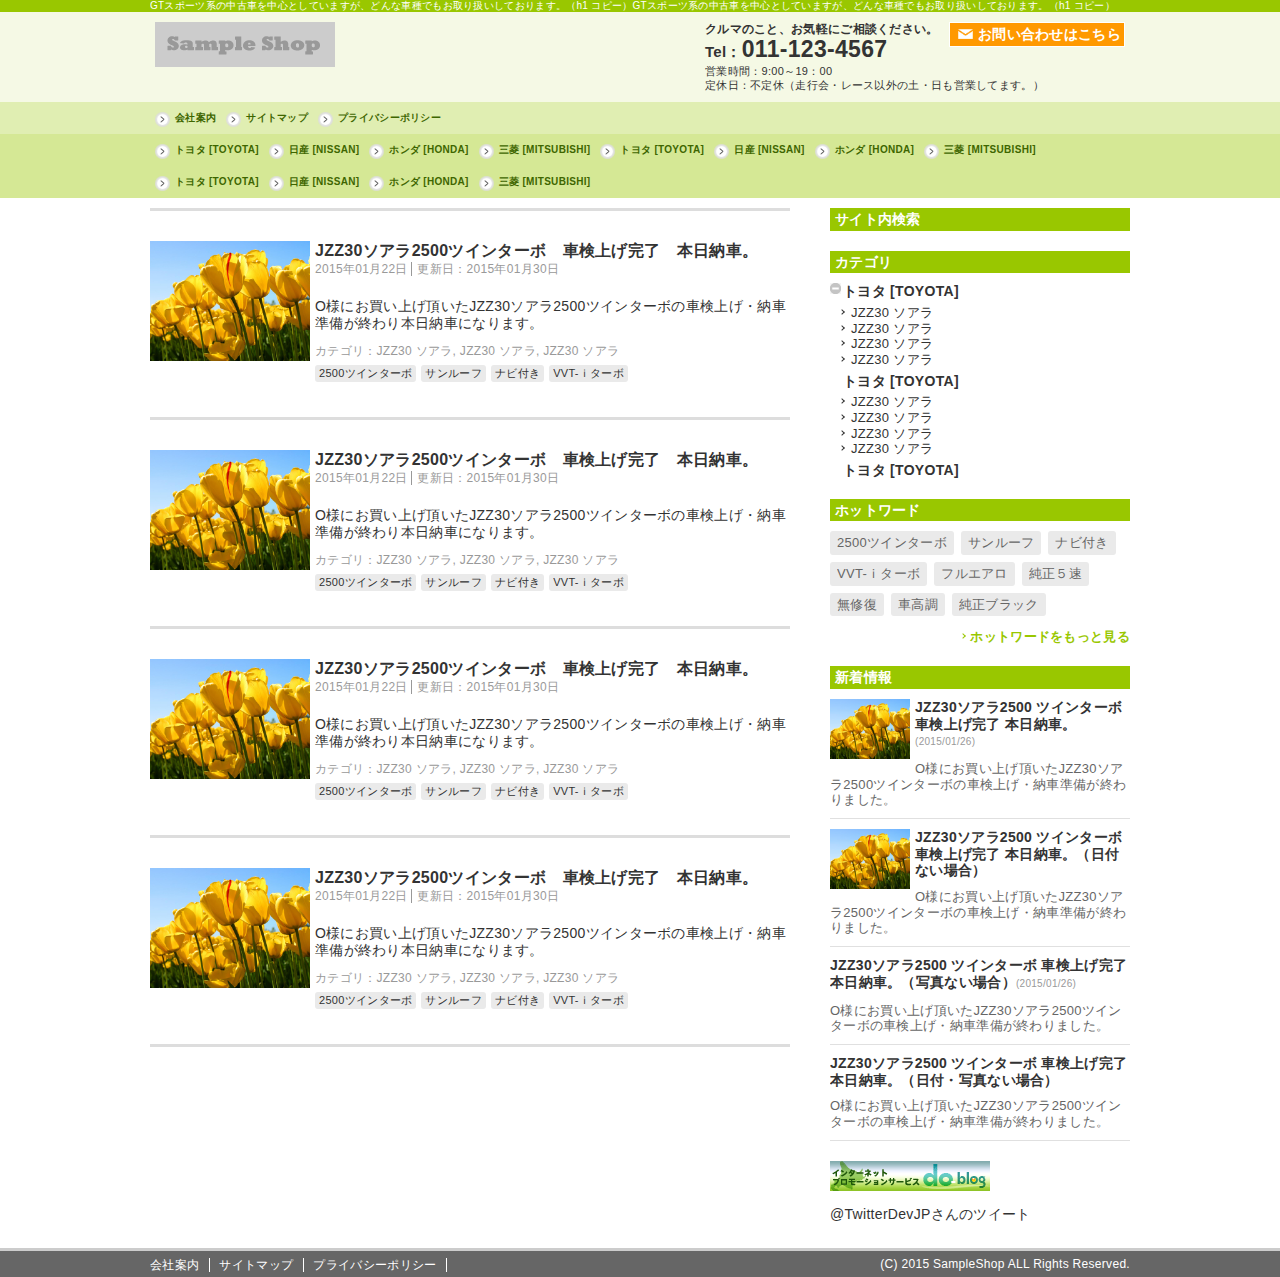
<file: index.htm>
<!doctype html>
<html lang="ja">
<head>
<meta charset="UTF-8">
<meta http-equiv="X-UA-Compatible" content="IE=Edge"><!-- IEドキュメントモード指定 -->
<title>SampleBlogName</title>
<meta http-equiv="refresh" content="0;URL=./common/template/">
</head>

<body>
</body>
</html>
</file>
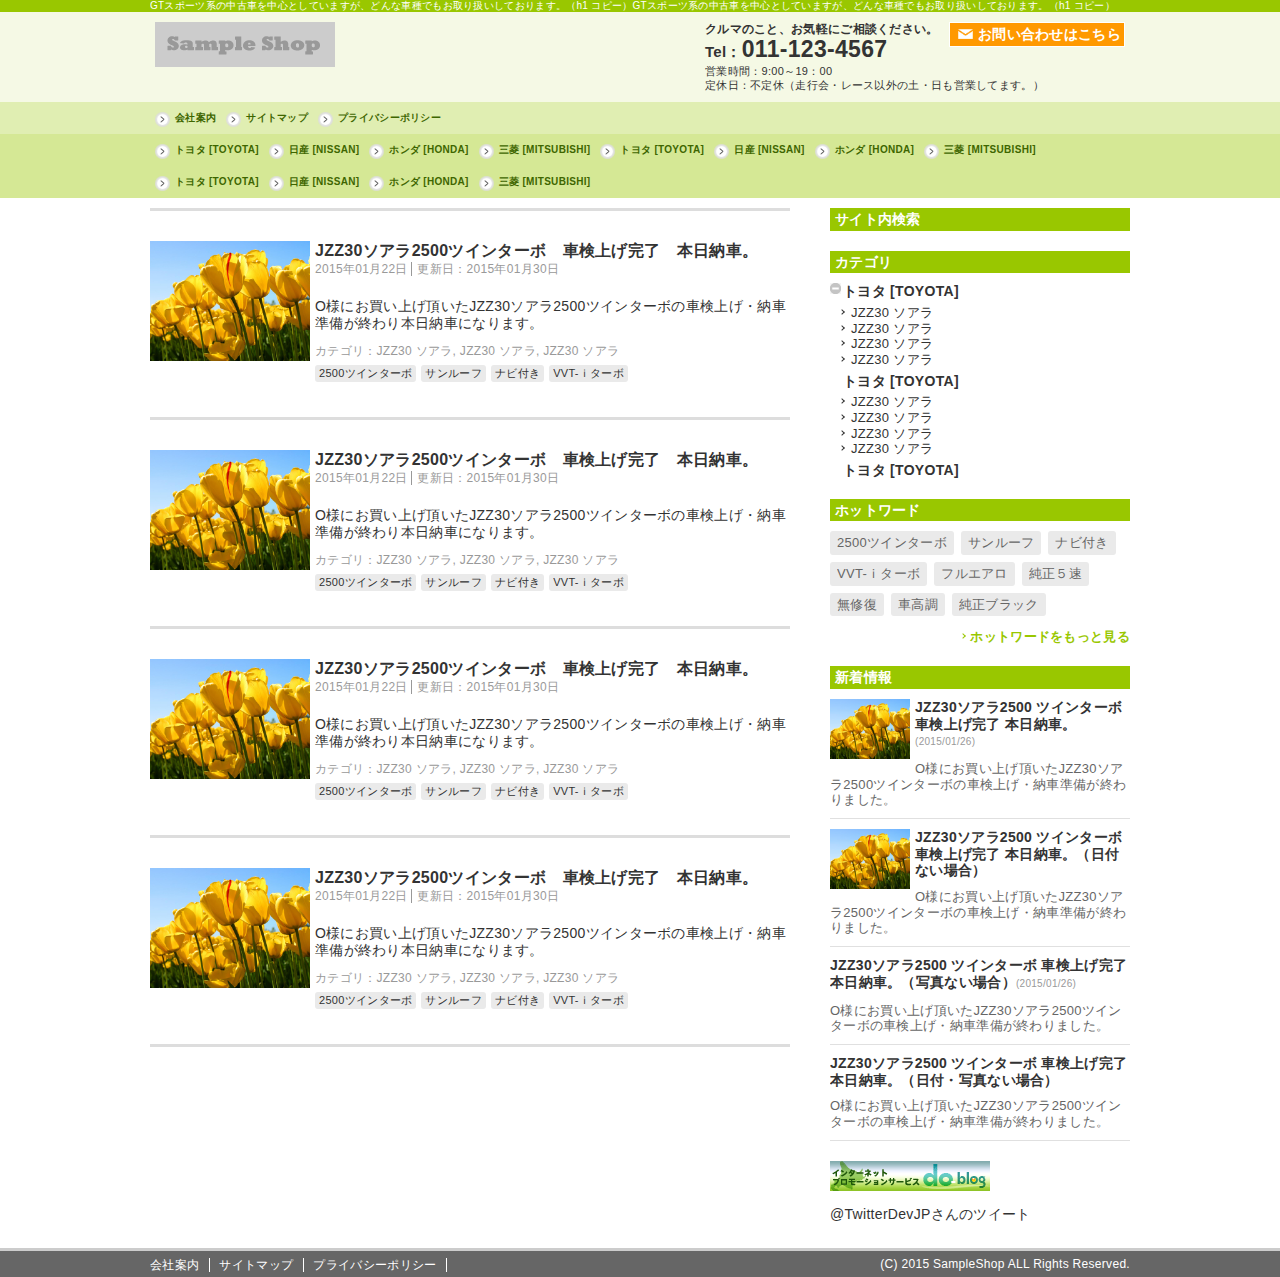
<file: common/template/index.htm>
<!doctype html>
<html lang="ja"><head>
<meta charset="UTF-8">
<meta http-equiv="X-UA-Compatible" content="IE=Edge"><!-- IEドキュメントモード指定 -->
<title>SampleBlogName</title>
<meta name="Description" content="">
<meta name="Keywords" content="">

<meta name="viewport" content="width=device-width; initial-scale=1.0">
<!-- IE9未満 html5対応 --><!--[if lt IE 9]>
<script src="//html5shiv.googlecode.com/svn/trunk/html5.js" type="text/javascript"></script>
<![endif]--><!-- IE9未満 html5対応 -->

<link type="text/css" rel="stylesheet" href="../../common/script/css/style.css">

<script src="http://ajax.googleapis.com/ajax/libs/jquery/1.7.1/jquery.min.js"></script>
<script src="../../common/script/js/jquery-ui.js"></script>
<script src="../../common/script/js/js.js"></script>
<script src="../../common/script/js/function.js"></script>
<script src="../../common/script/js/jquery.backgroundSize.js"></script>
<!-- fancybox -->
<script src="../../common/script/fancybox/jquery.fancybox-1.3.4.pack.js"></script>
<script>
$(function() {
	$(".fancybox").fancybox({
		'hideOnContentClick'	:true,
		'showCloseButton'	:false,
		'autoScale'		:false
	});
});
</script>
<!-- ここからjq jQueryAutoHeight -->
<script src="../../common/script/js/jQueryAutoHeight.js"></script>
<script type="text/javascript">
var w = $(window).width();
if (w > 769) { 
	$(function(){
		$('#rap .item .related_item .col5').autoHeight({column:5});
		$('#rap .item .related_item .col4').autoHeight({column:4});
		$('#rap .item .related_item .col3').autoHeight({column:3});
		$('#rap .item .related_item .col2').autoHeight({column:2});
		$('#rap .item .related_item .col2_2').autoHeight({column:1});
	});
} else {
}
</script>
<!-- Googleカスタム検索 -->
<script>
(function() {
//  ↓検索エンジンIDを書き換える
    var cx = '001295886434854555549:7plppjukchw';
//  var cx = '検索エンジンID';

    var gcse = document.createElement('script');
    gcse.type = 'text/javascript';
    gcse.async = true;
    gcse.src = (document.location.protocol == 'https:' ? 'https:' : 'http:') +
        '//www.google.com/cse/cse.js?cx=' + cx;
    var s = document.getElementsByTagName('script')[0];
    s.parentNode.insertBefore(gcse, s);
  })();
</script>
<!-- Googleカスタム検索 -->
</head>

<body>

<header>
	<div id="header_top_area"><div id="header_top">
		<div class="search-box">
			<div class="google-search search-box_form" id="gcse"><div class="gcse-searchbox-only" data-resultsUrl="./search.htm"></div></div>
		</div>

		<h1>GTスポーツ系の中古車を中心としていますが、どんな車種でもお取り扱いしております。（h1 コピー）GTスポーツ系の中古車を中心としていますが、どんな車種でもお取り扱いしております。（h1 コピー）</h1>
	</div></div><!-- /#header_area -->
	
	<div id="header_area"><div id="header">
		<div id="header_info">
			<a href="../../index.htm" class="logo"><img src="../../common/img/sample_logo.png" alt="SampleShop"></a>
		</div><!-- /#header_info -->
		<div id="header_contact">
			<p id="header_tel_comment">クルマのこと、お気軽にご相談ください。</p>
			<div id="header_tel">Tel：<a href="tel:011-123-4567"><span>011-123-4567</span></a></div>
			<p>営業時間：9:00～19：00<br>
			定休日：不定休（走行会・レース以外の土・日も営業してます。）</p>
			<a href="" id="header_mail"><img src="../../common/img/header_mail.png" width="15" height="10">お問い合わせはこちら</a>		</div>
		<!-- /#header_info -->
	</div></div><!-- /#header_area -->
</header>	
	
<nav id="gnav">
	<div class="google-search search-box_form" id="gcse"><div class="gcse-searchbox-only" data-resultsUrl="../../common/template/search.htm"></div></div>
	<div id="toggle"><a href="#">メニューを開く</a></div>
	<div id="gnav_box">
		<div id="sub_menu_area">
			<ul id="sub_menu">
				<li><a href="">会社案内</a></li>
				<li><a href="">サイトマップ</a></li>
				<li><a href="">プライバシーポリシー</a></li>
			</ul>
		</div>
		<div id="cate_menu_area">
			<ul id="cate_menu">
				<li><a href="">トヨタ [TOYOTA]</a></li>
				<li><a href="">日産 [NISSAN]</a></li>
				<li><a href="">ホンダ [HONDA]</a></li>
				<li><a href="">三菱 [MITSUBISHI]</a></li>
				<li><a href="">トヨタ [TOYOTA]</a></li>
				<li><a href="">日産 [NISSAN]</a></li>
				<li><a href="">ホンダ [HONDA]</a></li>
				<li><a href="">三菱 [MITSUBISHI]</a></li>
				<li><a href="">トヨタ [TOYOTA]</a></li>
				<li><a href="">日産 [NISSAN]</a></li>
				<li><a href="">ホンダ [HONDA]</a></li>
				<li><a href="">三菱 [MITSUBISHI]</a></li>
			</ul>
		</div>
	</div>
</nav>


<div id="contents_area"><div id="contents">

<div id="rap">

<article class="item list off">
	<a href="" class="photo"><img src="../../common/img/sample.jpg" alt=""></a>
	<h1><a href="">JZZ30ソアラ2500ツインターボ　車検上げ完了　本日納車。</a></h1>
	<div class="date">
		<span class="record">2015年01月22日</span>
		<span class="update">更新日：2015年01月30日</span>
	</div>
	<p class="short_text"><a href="">O様にお買い上げ頂いたJZZ30ソアラ2500ツインターボの車検上げ・納車準備が終わり本日納車になります。</a></p>
	<div class="cate"><span>カテゴリ：</span><a href="">JZZ30 ソアラ</a>, <a href="">JZZ30 ソアラ</a>, <a href="">JZZ30 ソアラ</a></div>
	<ul class="tag"><li><a href="">2500ツインターボ</a></li><li><a href="">サンルーフ</a></li><li><a href="">ナビ付き</a></li><li><a href="">VVT-ｉターボ</a></li></ul>
</article><!-- /.item -->

<article class="item list off">
	<a href="" class="photo"><img src="../../common/img/sample.jpg" alt=""></a>
	<h1><a href="">JZZ30ソアラ2500ツインターボ　車検上げ完了　本日納車。</a></h1>
	<div class="date">
		<span class="record">2015年01月22日</span>
		<span class="update">更新日：2015年01月30日</span>
	</div>
	<p class="short_text"><a href="">O様にお買い上げ頂いたJZZ30ソアラ2500ツインターボの車検上げ・納車準備が終わり本日納車になります。</a></p>
	<div class="cate"><span>カテゴリ：</span><a href="">JZZ30 ソアラ</a>, <a href="">JZZ30 ソアラ</a>, <a href="">JZZ30 ソアラ</a></div>
	<ul class="tag"><li><a href="">2500ツインターボ</a></li><li><a href="">サンルーフ</a></li><li><a href="">ナビ付き</a></li><li><a href="">VVT-ｉターボ</a></li></ul>
</article><!-- /.item -->

<article class="item list off">
	<a href="" class="photo"><img src="../../common/img/sample.jpg" alt=""></a>
	<h1><a href="">JZZ30ソアラ2500ツインターボ　車検上げ完了　本日納車。</a></h1>
	<div class="date">
		<span class="record">2015年01月22日</span>
		<span class="update">更新日：2015年01月30日</span>
	</div>
	<p class="short_text"><a href="">O様にお買い上げ頂いたJZZ30ソアラ2500ツインターボの車検上げ・納車準備が終わり本日納車になります。</a></p>
	<div class="cate"><span>カテゴリ：</span><a href="">JZZ30 ソアラ</a>, <a href="">JZZ30 ソアラ</a>, <a href="">JZZ30 ソアラ</a></div>
	<ul class="tag"><li><a href="">2500ツインターボ</a></li><li><a href="">サンルーフ</a></li><li><a href="">ナビ付き</a></li><li><a href="">VVT-ｉターボ</a></li></ul>
</article><!-- /.item -->

<article class="item list off">
	<a href="" class="photo"><img src="../../common/img/sample.jpg" alt=""></a>
	<h1><a href="">JZZ30ソアラ2500ツインターボ　車検上げ完了　本日納車。</a></h1>
	<div class="date">
		<span class="record">2015年01月22日</span>
		<span class="update">更新日：2015年01月30日</span>
	</div>
	<p class="short_text"><a href="">O様にお買い上げ頂いたJZZ30ソアラ2500ツインターボの車検上げ・納車準備が終わり本日納車になります。</a></p>
	<div class="cate"><span>カテゴリ：</span><a href="">JZZ30 ソアラ</a>, <a href="">JZZ30 ソアラ</a>, <a href="">JZZ30 ソアラ</a></div>
	<ul class="tag"><li><a href="">2500ツインターボ</a></li><li><a href="">サンルーフ</a></li><li><a href="">ナビ付き</a></li><li><a href="">VVT-ｉターボ</a></li></ul>
</article><!-- /.item -->




</div><!-- /#rap -->


<div id="side">


	<div class="navbox search-box">
		<h2 class="nav_title">サイト内検索</h2>
		<div class="google-search" id="gcse"><div class="gcse-searchbox-only" data-resultsUrl="./search.htm"></div></div>
	</div>

	<div class="navbox cate">
		<h2 class="nav_title">カテゴリ</h2>
		<ul>
			<li><a href="">トヨタ [TOYOTA]</a><div class="btn_pm jq_menu_slide" rel="ca001" css="off"></div>
			<ul rel="ca001">
				<li><a href="">JZZ30 ソアラ</a></li>
				<li><a href="">JZZ30 ソアラ</a></li>
				<li><a href="">JZZ30 ソアラ</a></li>
				<li><a href="">JZZ30 ソアラ</a></li>
			</ul>
			</li>
			<li><a href="">トヨタ [TOYOTA]</a>
			<ul>
				<li><a href="">JZZ30 ソアラ</a></li>
				<li><a href="">JZZ30 ソアラ</a></li>
				<li><a href="">JZZ30 ソアラ</a></li>
				<li><a href="">JZZ30 ソアラ</a></li>
			</ul>
			</li>
			<li><a href="">トヨタ [TOYOTA]</a></li>
		</ul>
	</div><!-- /.navbox -->
	
	
	<div class="navbox hot_word">
		<h2 class="nav_title">ホットワード</h2>
		<ul class="tag">
			<li><a href="">2500ツインターボ</a></li>
			<li><a href="">サンルーフ</a></li>
			<li><a href="">ナビ付き</a></li>
			<li><a href="">VVT-ｉターボ</a></li>
			<li><a href="">フルエアロ</a></li>
			<li><a href="">純正５速</a></li>
			<li><a href="">無修復</a></li>
			<li><a href="">車高調</a></li>
			<li><a href="">純正ブラック</a></li>
		</ul>
		<div class="more"><a href="">ホットワードをもっと見る</a></div>
	</div><!-- /.navbox -->
	
	
	<div class="navbox entry">
		<h2 class="nav_title">新着情報</h2>
		<div class="box">
			<a href="" class="photo"><img src="../../common/img/sample.jpg" alt=""></a>
			<h3><a href="">JZZ30ソアラ2500 ツインターボ 車検上げ完了 本日納車。</a><span class="date">(2015/01/26)</span></h3>
			<p><a href="">O様にお買い上げ頂いたJZZ30ソアラ2500ツインターボの車検上げ・納車準備が終わりました。</a></p>
		</div>
		<div class="box">
			<a href="" class="photo"><img src="../../common/img/sample.jpg" alt=""></a>
			<h3><a href="">JZZ30ソアラ2500 ツインターボ 車検上げ完了 本日納車。（日付ない場合）</a></h3>
			<p><a href="">O様にお買い上げ頂いたJZZ30ソアラ2500ツインターボの車検上げ・納車準備が終わりました。</a></p>
		</div>
		<div class="box">
			<h3><a href="">JZZ30ソアラ2500 ツインターボ 車検上げ完了 本日納車。（写真ない場合）</a><span class="date">(2015/01/26)</span></h3>
			<p><a href="">O様にお買い上げ頂いたJZZ30ソアラ2500ツインターボの車検上げ・納車準備が終わりました。</a></p>
		</div>
		<div class="box">
			<h3><a href="">JZZ30ソアラ2500 ツインターボ 車検上げ完了 本日納車。（日付・写真ない場合）</a></h3>
			<p><a href="">O様にお買い上げ頂いたJZZ30ソアラ2500ツインターボの車検上げ・納車準備が終わりました。</a></p>
		</div>
	</div><!-- /.navbox -->
	
	
	<div class="navbox free_space">
		<h2 class="nav_title" style="display:none;">フリースペース</h2>
		
		<a href="http://www.do-blog.jp/" target="_blank"><img src="../../common/img/bn_do.gif" alt="do-blog"></a>

<div id="fb-root"></div>
<script>(function(d, s, id) {
  var js, fjs = d.getElementsByTagName(s)[0];
  if (d.getElementById(id)) return;
  js = d.createElement(s); js.id = id;
  js.src = "//connect.facebook.net/ja_JP/sdk.js#xfbml=1&appId=691842117520234&version=v2.0";
  fjs.parentNode.insertBefore(js, fjs);
}(document, 'script', 'facebook-jssdk'));</script>
<div class="fb-like-box" data-href="https://www.facebook.com/FacebookDevelopers" data-width="300" data-height="350" data-colorscheme="light" data-show-faces="false" data-header="true" data-stream="true" data-show-border="true"></div>

<a class="twitter-timeline" href="https://twitter.com/TwitterDevJP" data-widget-id="564665047310278658">@TwitterDevJPさんのツイート</a>
<script>!function(d,s,id){var js,fjs=d.getElementsByTagName(s)[0],p=/^http:/.test(d.location)?'http':'https';if(!d.getElementById(id)){js=d.createElement(s);js.id=id;js.src=p+"://platform.twitter.com/widgets.js";fjs.parentNode.insertBefore(js,fjs);}}(document,"script","twitter-wjs");</script>

	</div><!-- /.navbox -->

</div><!--/#side-->

</div></div><!--/#contents_area-->

<footer>
	<p id="page-top"><span>PAGE TOP</span></p>
	<div id="footer">
		<ul>
			<li><a href="../../">会社案内</a></li>
			<li><a href="../../">サイトマップ</a></li>
			<li><a href="../../">プライバシーポリシー</a></li>
		</ul>
		<small id="copy">(C) 2015 SampleShop ALL Rights Reserved.</small>
	</div><!--/#footer-->
</footer>

</body>
</html>
</file>
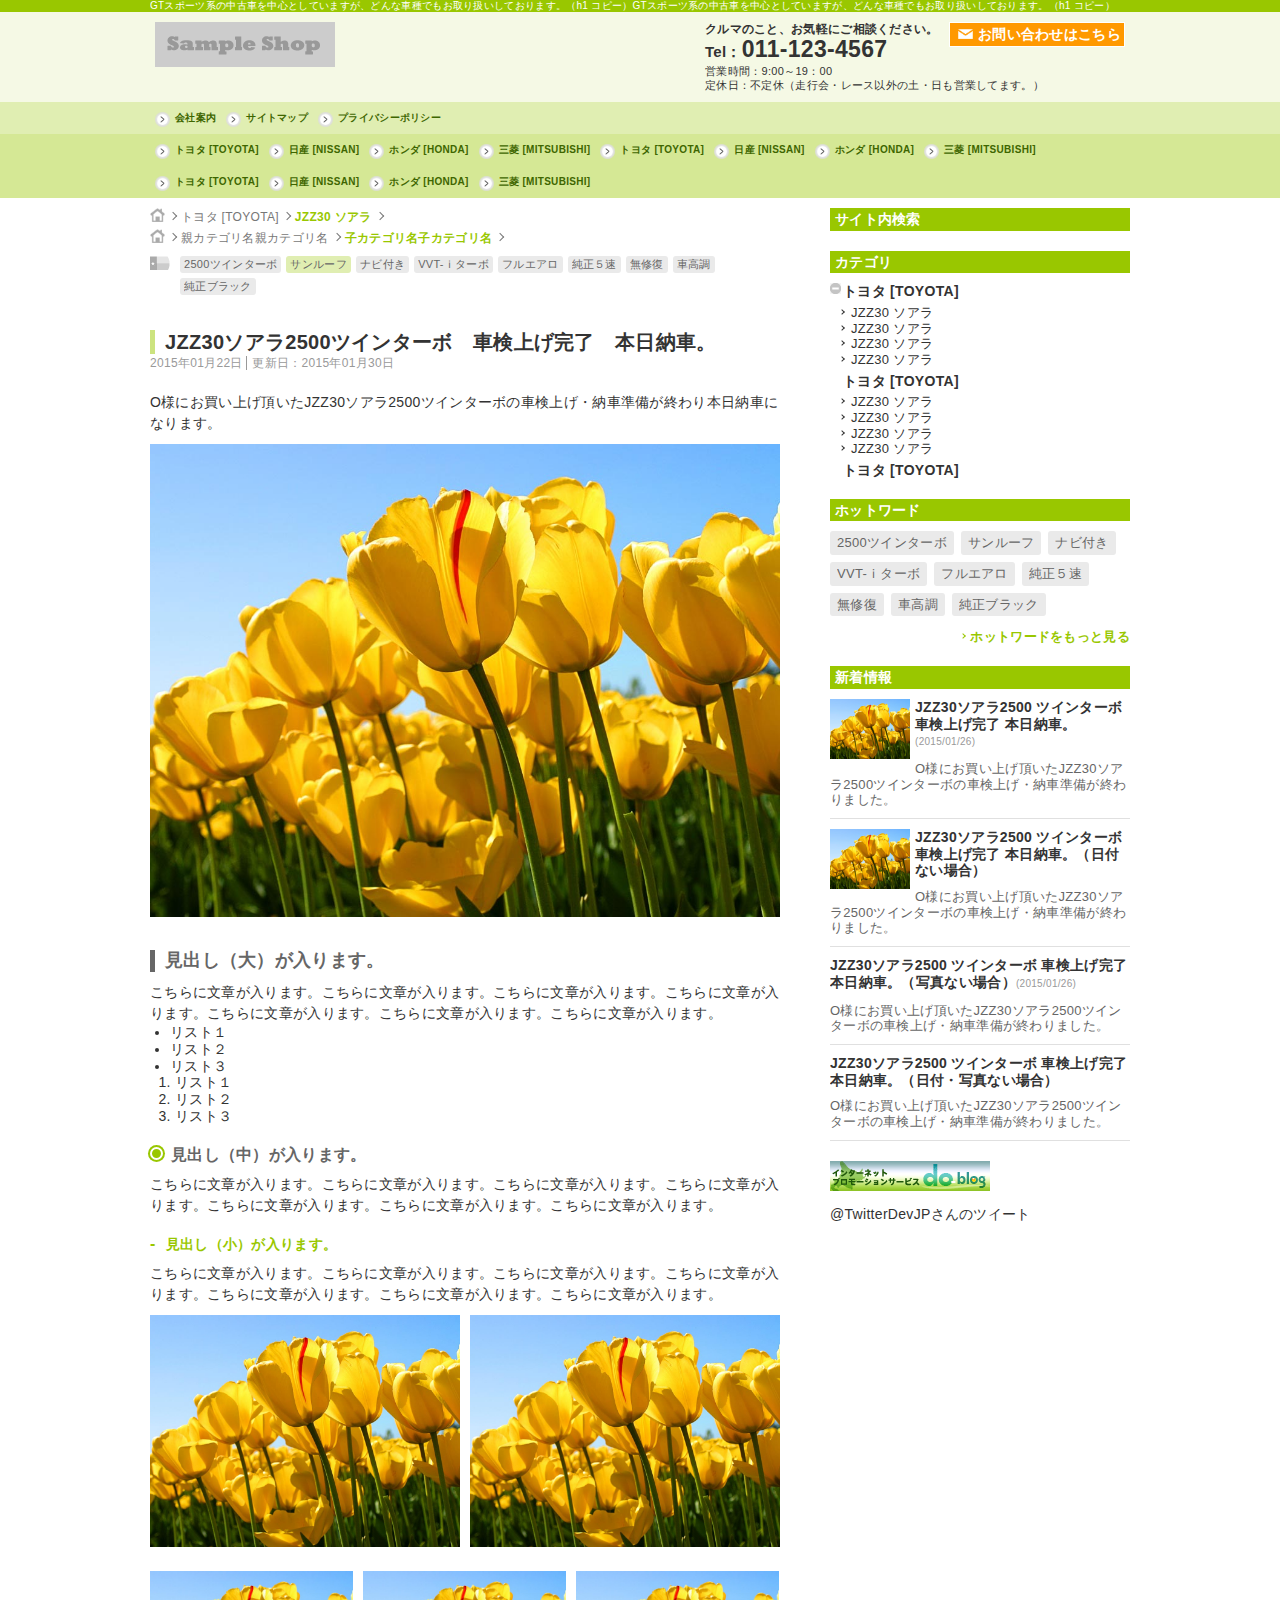
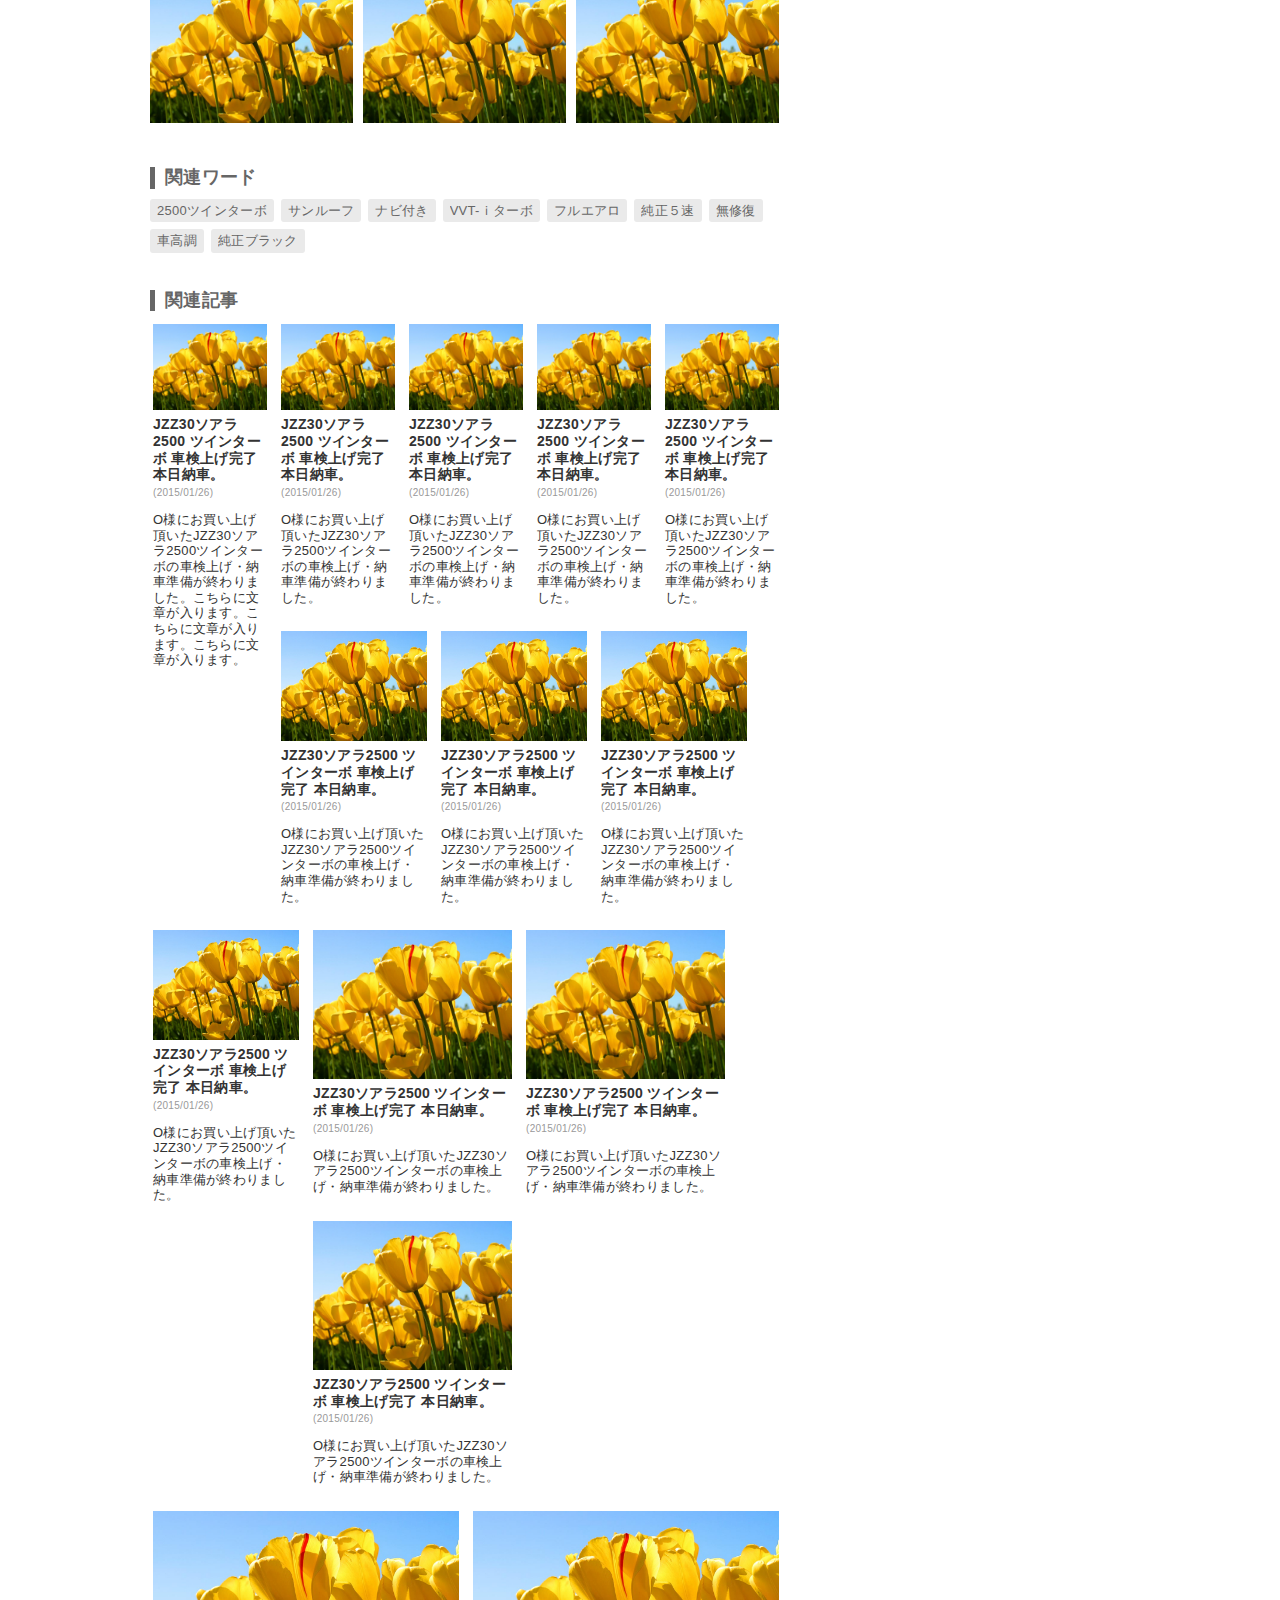
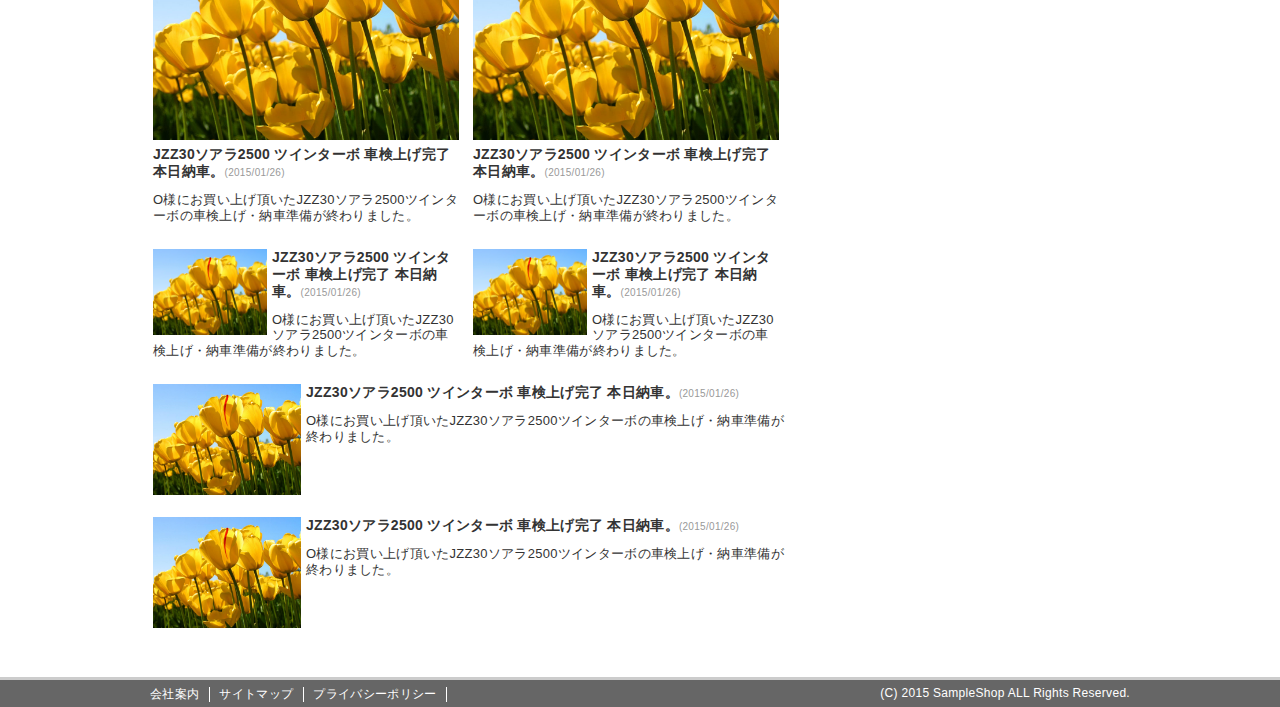
<file: common/template/article.htm>
<!doctype html>
<html lang="ja"><head>
<meta charset="UTF-8">
<meta http-equiv="X-UA-Compatible" content="IE=Edge"><!-- IEドキュメントモード指定 -->
<title>SampleBlogName</title>
<meta name="Description" content="">
<meta name="Keywords" content="">

<meta name="viewport" content="width=device-width; initial-scale=1.0">
<!-- IE9未満 html5対応 --><!--[if lt IE 9]>
<script src="//html5shiv.googlecode.com/svn/trunk/html5.js" type="text/javascript"></script>
<![endif]--><!-- IE9未満 html5対応 -->

<link type="text/css" rel="stylesheet" href="../../common/script/css/style.css">

<script src="http://ajax.googleapis.com/ajax/libs/jquery/1.7.1/jquery.min.js"></script>
<script src="../../common/script/js/jquery-ui.js"></script>
<script src="../../common/script/js/js.js"></script>
<script src="../../common/script/js/function.js"></script>
<script src="../../common/script/js/jquery.backgroundSize.js"></script>
<!-- fancybox -->
<script src="../../common/script/fancybox/jquery.fancybox-1.3.4.pack.js"></script>
<script>
$(function() {
	$(".fancybox").fancybox({
		'hideOnContentClick'	:true,
		'showCloseButton'	:false,
		'autoScale'		:false
	});
});
</script>
<!-- ここからjq jQueryAutoHeight -->
<script src="../../common/script/js/jQueryAutoHeight.js"></script>
<script type="text/javascript">
var w = $(window).width();
if (w > 769) { 
	$(function(){
		$('#rap .item .related_item .col5').autoHeight({column:5});
		$('#rap .item .related_item .col4').autoHeight({column:4});
		$('#rap .item .related_item .col3').autoHeight({column:3});
		$('#rap .item .related_item .col2').autoHeight({column:2});
		$('#rap .item .related_item .col2_2').autoHeight({column:1});
	});
} else {
}
</script>
<!-- Googleカスタム検索 -->
<script>
  (function() {
//  ↓検索エンジンIDを書き換える
    var cx = '001295886434854555549:7plppjukchw';
//  var cx = '検索エンジンID';

    var gcse = document.createElement('script');
    gcse.type = 'text/javascript';
    gcse.async = true;
    gcse.src = (document.location.protocol == 'https:' ? 'https:' : 'http:') +
        '//www.google.com/cse/cse.js?cx=' + cx;
    var s = document.getElementsByTagName('script')[0];
    s.parentNode.insertBefore(gcse, s);
  })();
</script>
<!-- Googleカスタム検索 -->
</head>

<body>

<header>
	<div id="header_top_area"><div id="header_top">
		<div class="search-box">
			<div class="google-search search-box_form" id="gcse"><div class="gcse-searchbox-only" data-resultsUrl="./search.htm"></div></div>
		</div>

		<h1>GTスポーツ系の中古車を中心としていますが、どんな車種でもお取り扱いしております。（h1 コピー）GTスポーツ系の中古車を中心としていますが、どんな車種でもお取り扱いしております。（h1 コピー）</h1>
	</div></div><!-- /#header_area -->
	
	<div id="header_area"><div id="header">
		<div id="header_info">
			<a href="../../index.htm" class="logo"><img src="../../common/img/sample_logo.png" alt="SampleShop"></a>
		</div><!-- /#header_info -->
		<div id="header_contact">
			<p id="header_tel_comment">クルマのこと、お気軽にご相談ください。</p>
			<div id="header_tel">Tel：<a href="tel:011-123-4567"><a href="tel:011-123-4567"><span>011-123-4567</span></a></a></div>
			<p>営業時間：9:00～19：00<br>
			定休日：不定休（走行会・レース以外の土・日も営業してます。）</p>
			<a href="" id="header_mail"><img src="../../common/img/header_mail.png" width="15" height="10">お問い合わせはこちら</a>		</div>
		<!-- /#header_info -->
	</div></div><!-- /#header_area -->
</header>	
	
<nav id="gnav">
	<div class="google-search search-box_form" id="gcse"><div class="gcse-searchbox-only" data-resultsUrl="../../common/template/search.htm"></div></div>
	<div id="toggle"><a href="#">メニューを<span class="passive">開く</span><span class="active">閉じる</span></a></div>
	<div id="gnav_box">
		<div id="sub_menu_area">
			<ul id="sub_menu">
				<li><a href="">会社案内</a>
					<ul>
						<li><a href="">ごあいさつ</a></li>
						<li><a href="">会社概要</a></li>
						<li><a href="">アクセス</a></li>
					</ul>
				</li>
				<li><a href="">サイトマップ</a></li>
				<li><a href="">プライバシーポリシー</a>
					<ul>
						<li><a href="">メニュー１</a></li>
						<li><a href="">メニュー２</a></li>
					</ul>
				</li>
			</ul>
		</div>
		<div id="cate_menu_area">
			<ul id="cate_menu">
				<li><a href="">トヨタ [TOYOTA]</a></li>
				<li><a href="">日産 [NISSAN]</a></li>
				<li><a href="">ホンダ [HONDA]</a></li>
				<li><a href="">三菱 [MITSUBISHI]</a></li>
				<li><a href="">トヨタ [TOYOTA]</a></li>
				<li><a href="">日産 [NISSAN]</a></li>
				<li><a href="">ホンダ [HONDA]</a></li>
				<li><a href="">三菱 [MITSUBISHI]</a></li>
				<li><a href="">トヨタ [TOYOTA]</a></li>
				<li><a href="">日産 [NISSAN]</a></li>
				<li><a href="">ホンダ [HONDA]</a></li>
				<li><a href="">三菱 [MITSUBISHI]</a></li>
			</ul>
		</div>
	</div>
</nav>


<div id="contents_area"><div id="contents">

<div id="rap">

<div id="toggle_rap_top"><a href="#">ナビメニュー</a></div>
<div id="rap_top">
	<aside class="pan"><a href="./" class="home"><img src="../../common/img/pan_home.png" alt="HOME" width="15" height="14"></a><a href="">トヨタ [TOYOTA]</a><a href="../" class="now on">JZZ30 ソアラ</a></aside>
	<aside class="pan"><a href="./" class="home"><img src="../../common/img/pan_home.png" alt="HOME" width="15" height="14"></a><a href="">親カテゴリ名親カテゴリ名</a><a href="../" class="now on">子カテゴリ名子カテゴリ名</a></aside>
	<ul class="tag">
		<li><a href="">2500ツインターボ</a></li>
		<li class="on"><a href="">サンルーフ</a></li>
		<li><a href="">ナビ付き</a></li>
		<li><a href="">VVT-ｉターボ</a></li>
		<li><a href="">フルエアロ</a></li>
		<li><a href="">純正５速</a></li>
		<li><a href="">無修復</a></li>
		<li><a href="">車高調</a></li>
		<li><a href="">純正ブラック</a></li>
	</ul>
</div>

<article class="item">
	<h1>JZZ30ソアラ2500ツインターボ　車検上げ完了　本日納車。</h1>
	<div class="date">
		<span class="record">2015年01月22日</span>
		<span class="update">更新日：2015年01月30日</span>
	</div>
	
	<div>O様にお買い上げ頂いたJZZ30ソアラ2500ツインターボの車検上げ・納車準備が終わり本日納車になります。</div>
	
	<a href="../../common/img/sample.jpg" class="fancybox"><img src="../../common/img/sample.jpg" alt="" width="630"></a>
	
	<h2>見出し（大）が入ります。</h2>
	<div>こちらに文章が入ります。こちらに文章が入ります。こちらに文章が入ります。こちらに文章が入ります。こちらに文章が入ります。こちらに文章が入ります。こちらに文章が入ります。</div>
<ul>
	<li>リスト１</li>
	<li>リスト２</li>
	<li>リスト３</li>
</ul>
<ol>
	<li>リスト１</li>
	<li>リスト２</li>
	<li>リスト３</li>
</ol>

	<h3>見出し（中）が入ります。</h3>
	<div>こちらに文章が入ります。こちらに文章が入ります。こちらに文章が入ります。こちらに文章が入ります。こちらに文章が入ります。こちらに文章が入ります。こちらに文章が入ります。</div>
	<h4>見出し（小）が入ります。</h4>
	<div>こちらに文章が入ります。こちらに文章が入ります。こちらに文章が入ります。こちらに文章が入ります。こちらに文章が入ります。こちらに文章が入ります。こちらに文章が入ります。</div>

	<a href="../../common/img/sample.jpg" class="fancybox"><img src="../../common/img/sample.jpg" alt="" width="310"></a><img src="../../common/img/sample.jpg" alt="" width="310">

	<a href="../../common/img/sample.jpg" class="fancybox"><img src="../../common/img/sample.jpg" alt="" width="203"></a><img src="../../common/img/sample.jpg" alt="" width="203"><img src="../../common/img/sample.jpg" alt="" width="203">

</article><!-- /.item -->

<aside class="item">
	<div class="boxin related_word">
		<h2>関連ワード</h2>
		<ul class="tag">
			<li><a href="">2500ツインターボ</a></li>
			<li><a href="">サンルーフ</a></li>
			<li><a href="">ナビ付き</a></li>
			<li><a href="">VVT-ｉターボ</a></li>
			<li><a href="">フルエアロ</a></li>
			<li><a href="">純正５速</a></li>
			<li><a href="">無修復</a></li>
			<li><a href="">車高調</a></li>
			<li><a href="">純正ブラック</a></li>
		</ul>
	</div>

	<div class="boxin related_item">
		<h2>関連記事</h2>
		<div class="box col5">
	<a href="" class="photo"><img src="../../common/img/sample.jpg" alt=""></a>
			<h3><a href="">JZZ30ソアラ2500 ツインターボ 車検上げ完了 本日納車。</a><span class="date">(2015/01/26)</span></h3>
			<p><a href="">O様にお買い上げ頂いたJZZ30ソアラ2500ツインターボの車検上げ・納車準備が終わりました。こちらに文章が入ります。こちらに文章が入ります。こちらに文章が入ります。</a></p>
		</div>
		<div class="box col5">
	<a href="" class="photo"><img src="../../common/img/sample.jpg" alt=""></a>
			<h3><a href="">JZZ30ソアラ2500 ツインターボ 車検上げ完了 本日納車。</a><span class="date">(2015/01/26)</span></h3>
			<p><a href="">O様にお買い上げ頂いたJZZ30ソアラ2500ツインターボの車検上げ・納車準備が終わりました。</a></p>
		</div>
		<div class="box col5">
	<a href="" class="photo"><img src="../../common/img/sample.jpg" alt=""></a>
			<h3><a href="">JZZ30ソアラ2500 ツインターボ 車検上げ完了 本日納車。</a><span class="date">(2015/01/26)</span></h3>
			<p><a href="">O様にお買い上げ頂いたJZZ30ソアラ2500ツインターボの車検上げ・納車準備が終わりました。</a></p>
		</div>
		<div class="box col5">
	<a href="" class="photo"><img src="../../common/img/sample.jpg" alt=""></a>
			<h3><a href="">JZZ30ソアラ2500 ツインターボ 車検上げ完了 本日納車。</a><span class="date">(2015/01/26)</span></h3>
			<p><a href="">O様にお買い上げ頂いたJZZ30ソアラ2500ツインターボの車検上げ・納車準備が終わりました。</a></p>
		</div>
		<div class="box col5">
	<a href="" class="photo"><img src="../../common/img/sample.jpg" alt=""></a>
			<h3><a href="">JZZ30ソアラ2500 ツインターボ 車検上げ完了 本日納車。</a><span class="date">(2015/01/26)</span></h3>
			<p><a href="">O様にお買い上げ頂いたJZZ30ソアラ2500ツインターボの車検上げ・納車準備が終わりました。</a></p>
		</div>

		<div class="box col4">
	<a href="" class="photo"><img src="../../common/img/sample.jpg" alt=""></a>
			<h3><a href="">JZZ30ソアラ2500 ツインターボ 車検上げ完了 本日納車。</a><span class="date">(2015/01/26)</span></h3>
			<p><a href="">O様にお買い上げ頂いたJZZ30ソアラ2500ツインターボの車検上げ・納車準備が終わりました。</a></p>
		</div>
		<div class="box col4">
	<a href="" class="photo"><img src="../../common/img/sample.jpg" alt=""></a>
			<h3><a href="">JZZ30ソアラ2500 ツインターボ 車検上げ完了 本日納車。</a><span class="date">(2015/01/26)</span></h3>
			<p><a href="">O様にお買い上げ頂いたJZZ30ソアラ2500ツインターボの車検上げ・納車準備が終わりました。</a></p>
		</div>
		<div class="box col4">
	<a href="" class="photo"><img src="../../common/img/sample.jpg" alt=""></a>
			<h3><a href="">JZZ30ソアラ2500 ツインターボ 車検上げ完了 本日納車。</a><span class="date">(2015/01/26)</span></h3>
			<p><a href="">O様にお買い上げ頂いたJZZ30ソアラ2500ツインターボの車検上げ・納車準備が終わりました。</a></p>
		</div>
		<div class="box col4">
	<a href="" class="photo"><img src="../../common/img/sample.jpg" alt=""></a>
			<h3><a href="">JZZ30ソアラ2500 ツインターボ 車検上げ完了 本日納車。</a><span class="date">(2015/01/26)</span></h3>
			<p><a href="">O様にお買い上げ頂いたJZZ30ソアラ2500ツインターボの車検上げ・納車準備が終わりました。</a></p>
		</div>

		<div class="box col3">
	<a href="" class="photo"><img src="../../common/img/sample.jpg" alt=""></a>
			<h3><a href="">JZZ30ソアラ2500 ツインターボ 車検上げ完了 本日納車。</a><span class="date">(2015/01/26)</span></h3>
			<p><a href="">O様にお買い上げ頂いたJZZ30ソアラ2500ツインターボの車検上げ・納車準備が終わりました。</a></p>
		</div>
		<div class="box col3">
	<a href="" class="photo"><img src="../../common/img/sample.jpg" alt=""></a>
			<h3><a href="">JZZ30ソアラ2500 ツインターボ 車検上げ完了 本日納車。</a><span class="date">(2015/01/26)</span></h3>
			<p><a href="">O様にお買い上げ頂いたJZZ30ソアラ2500ツインターボの車検上げ・納車準備が終わりました。</a></p>
		</div>
		<div class="box col3">
	<a href="" class="photo"><img src="../../common/img/sample.jpg" alt=""></a>
			<h3><a href="">JZZ30ソアラ2500 ツインターボ 車検上げ完了 本日納車。</a><span class="date">(2015/01/26)</span></h3>
			<p><a href="">O様にお買い上げ頂いたJZZ30ソアラ2500ツインターボの車検上げ・納車準備が終わりました。</a></p>
		</div>

		<div class="box col2">
	<a href="" class="photo"><img src="../../common/img/sample.jpg" alt=""></a>
			<h3><a href="">JZZ30ソアラ2500 ツインターボ 車検上げ完了 本日納車。</a><span class="date">(2015/01/26)</span></h3>
			<p><a href="">O様にお買い上げ頂いたJZZ30ソアラ2500ツインターボの車検上げ・納車準備が終わりました。</a></p>
		</div>
		<div class="box col2">
	<a href="" class="photo"><img src="../../common/img/sample.jpg" alt=""></a>
			<h3><a href="">JZZ30ソアラ2500 ツインターボ 車検上げ完了 本日納車。</a><span class="date">(2015/01/26)</span></h3>
			<p><a href="">O様にお買い上げ頂いたJZZ30ソアラ2500ツインターボの車検上げ・納車準備が終わりました。</a></p>
		</div>

		<div class="box col2_2">
	<a href="" class="photo"><img src="../../common/img/sample.jpg" alt=""></a>
			<h3><a href="">JZZ30ソアラ2500 ツインターボ 車検上げ完了 本日納車。</a><span class="date">(2015/01/26)</span></h3>
			<p><a href="">O様にお買い上げ頂いたJZZ30ソアラ2500ツインターボの車検上げ・納車準備が終わりました。</a></p>
		</div>
		<div class="box col2_2">
	<a href="" class="photo"><img src="../../common/img/sample.jpg" alt=""></a>
			<h3><a href="">JZZ30ソアラ2500 ツインターボ 車検上げ完了 本日納車。</a><span class="date">(2015/01/26)</span></h3>
			<p><a href="">O様にお買い上げ頂いたJZZ30ソアラ2500ツインターボの車検上げ・納車準備が終わりました。</a></p>
		</div>

		<div class="box col1">
	<a href="" class="photo"><img src="../../common/img/sample.jpg" alt=""></a>
			<h3><a href="">JZZ30ソアラ2500 ツインターボ 車検上げ完了 本日納車。</a><span class="date">(2015/01/26)</span></h3>
			<p><a href="">O様にお買い上げ頂いたJZZ30ソアラ2500ツインターボの車検上げ・納車準備が終わりました。</a></p>
		</div>
		<div class="box col1">
	<a href="" class="photo"><img src="../../common/img/sample.jpg" alt=""></a>
			<h3><a href="">JZZ30ソアラ2500 ツインターボ 車検上げ完了 本日納車。</a><span class="date">(2015/01/26)</span></h3>
			<p><a href="">O様にお買い上げ頂いたJZZ30ソアラ2500ツインターボの車検上げ・納車準備が終わりました。</a></p>
		</div>

	</div><!-- /.boxin -->

</aside><!-- /.item -->

</div><!-- /#rap -->


<div id="side">


	<div class="navbox search-box">
		<h2 class="nav_title">サイト内検索</h2>
		<div class="google-search" id="gcse"><div class="gcse-searchbox-only" data-resultsUrl="./search.htm"></div></div>
	</div>

	<div class="navbox cate">
		<h2 class="nav_title">カテゴリ</h2>
		<ul>
			<li><a href="">トヨタ [TOYOTA]</a><div class="btn_pm jq_menu_slide" rel="ca001" css="off"></div>
			<ul rel="ca001">
				<li><a href="">JZZ30 ソアラ</a></li>
				<li><a href="">JZZ30 ソアラ</a></li>
				<li><a href="">JZZ30 ソアラ</a></li>
				<li><a href="">JZZ30 ソアラ</a></li>
			</ul>
			</li>
			<li><a href="">トヨタ [TOYOTA]</a>
			<ul>
				<li><a href="">JZZ30 ソアラ</a></li>
				<li><a href="">JZZ30 ソアラ</a></li>
				<li><a href="">JZZ30 ソアラ</a></li>
				<li><a href="">JZZ30 ソアラ</a></li>
			</ul>
			</li>
			<li><a href="">トヨタ [TOYOTA]</a></li>
		</ul>
	</div><!-- /.navbox -->
	
	
	<div class="navbox hot_word">
		<h2 class="nav_title">ホットワード</h2>
		<ul class="tag">
			<li><a href="">2500ツインターボ</a></li>
			<li><a href="">サンルーフ</a></li>
			<li><a href="">ナビ付き</a></li>
			<li><a href="">VVT-ｉターボ</a></li>
			<li><a href="">フルエアロ</a></li>
			<li><a href="">純正５速</a></li>
			<li><a href="">無修復</a></li>
			<li><a href="">車高調</a></li>
			<li><a href="">純正ブラック</a></li>
		</ul>
		<div class="more"><a href="">ホットワードをもっと見る</a></div>
	</div><!-- /.navbox -->
	
	
	<div class="navbox entry">
		<h2 class="nav_title">新着情報</h2>
		<div class="box">
			<a href="" class="photo"><img src="../../common/img/sample.jpg" alt=""></a>
			<h3><a href="">JZZ30ソアラ2500 ツインターボ 車検上げ完了 本日納車。</a><span class="date">(2015/01/26)</span></h3>
			<p><a href="">O様にお買い上げ頂いたJZZ30ソアラ2500ツインターボの車検上げ・納車準備が終わりました。</a></p>
		</div>
		<div class="box">
			<a href="" class="photo"><img src="../../common/img/sample.jpg" alt=""></a>
			<h3><a href="">JZZ30ソアラ2500 ツインターボ 車検上げ完了 本日納車。（日付ない場合）</a></h3>
			<p><a href="">O様にお買い上げ頂いたJZZ30ソアラ2500ツインターボの車検上げ・納車準備が終わりました。</a></p>
		</div>
		<div class="box">
			<h3><a href="">JZZ30ソアラ2500 ツインターボ 車検上げ完了 本日納車。（写真ない場合）</a><span class="date">(2015/01/26)</span></h3>
			<p><a href="">O様にお買い上げ頂いたJZZ30ソアラ2500ツインターボの車検上げ・納車準備が終わりました。</a></p>
		</div>
		<div class="box">
			<h3><a href="">JZZ30ソアラ2500 ツインターボ 車検上げ完了 本日納車。（日付・写真ない場合）</a></h3>
			<p><a href="">O様にお買い上げ頂いたJZZ30ソアラ2500ツインターボの車検上げ・納車準備が終わりました。</a></p>
		</div>
	</div><!-- /.navbox -->
	
	
	<div class="navbox free_space">
		<h2 class="nav_title" style="display:none;">フリースペース</h2>
		
		<a href="http://www.do-blog.jp/" target="_blank"><img src="../../common/img/bn_do.gif" alt="do-blog"></a>

<div id="fb-root"></div>
<script>(function(d, s, id) {
  var js, fjs = d.getElementsByTagName(s)[0];
  if (d.getElementById(id)) return;
  js = d.createElement(s); js.id = id;
  js.src = "//connect.facebook.net/ja_JP/sdk.js#xfbml=1&appId=691842117520234&version=v2.0";
  fjs.parentNode.insertBefore(js, fjs);
}(document, 'script', 'facebook-jssdk'));</script>
<div class="fb-like-box" data-href="https://www.facebook.com/FacebookDevelopers" data-width="300" data-height="350" data-colorscheme="light" data-show-faces="false" data-header="true" data-stream="true" data-show-border="true"></div>

<a class="twitter-timeline" href="https://twitter.com/TwitterDevJP" data-widget-id="564665047310278658">@TwitterDevJPさんのツイート</a>
<script>!function(d,s,id){var js,fjs=d.getElementsByTagName(s)[0],p=/^http:/.test(d.location)?'http':'https';if(!d.getElementById(id)){js=d.createElement(s);js.id=id;js.src=p+"://platform.twitter.com/widgets.js";fjs.parentNode.insertBefore(js,fjs);}}(document,"script","twitter-wjs");</script>

	</div><!-- /.navbox -->

</div><!--/#side-->

</div></div><!--/#contents_area-->

<footer>
	<p id="page-top"><span>PAGE TOP</span></p>
	<div id="footer">
		<ul>
			<li><a href="../../">会社案内</a></li>
			<li><a href="../../">サイトマップ</a></li>
			<li><a href="../../">プライバシーポリシー</a></li>
		</ul>
		<small id="copy">(C) 2015 SampleShop ALL Rights Reserved.</small>
	</div><!--/#footer-->
</footer>

</body>
</html>
</file>
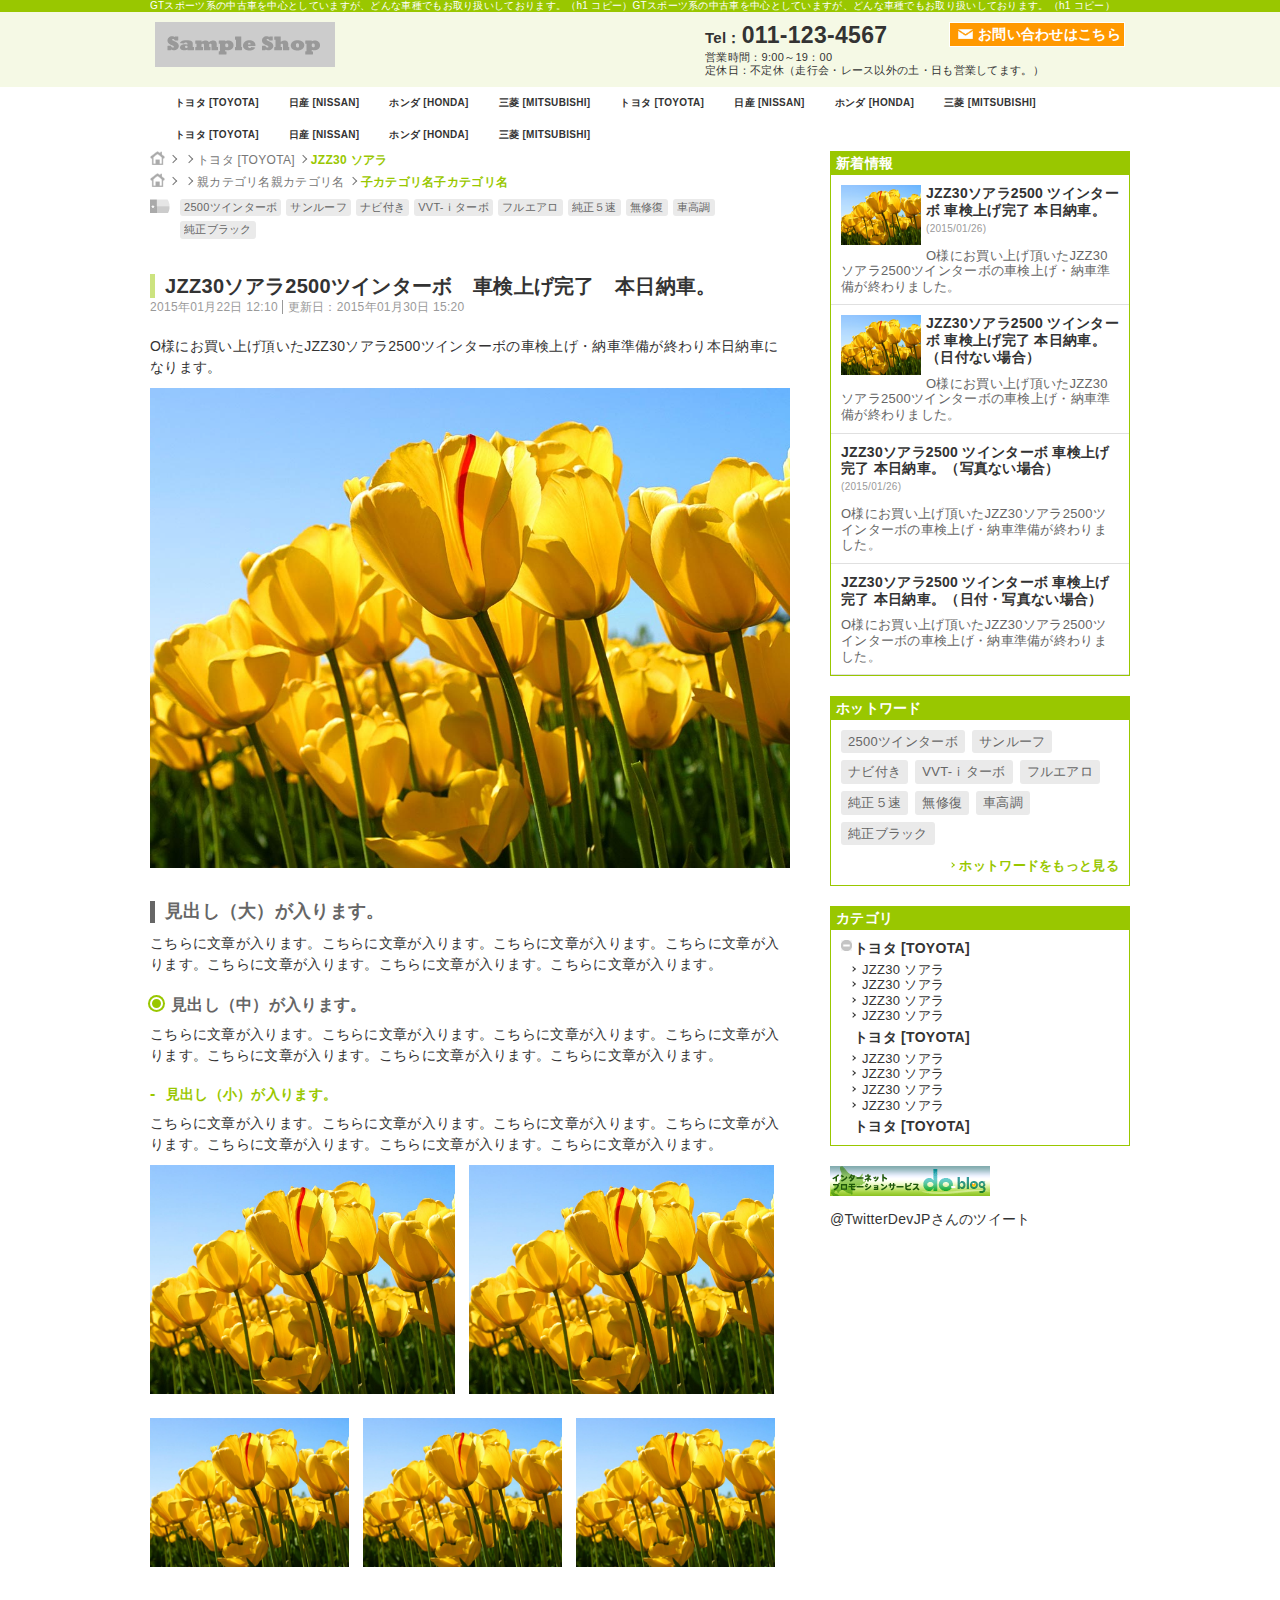
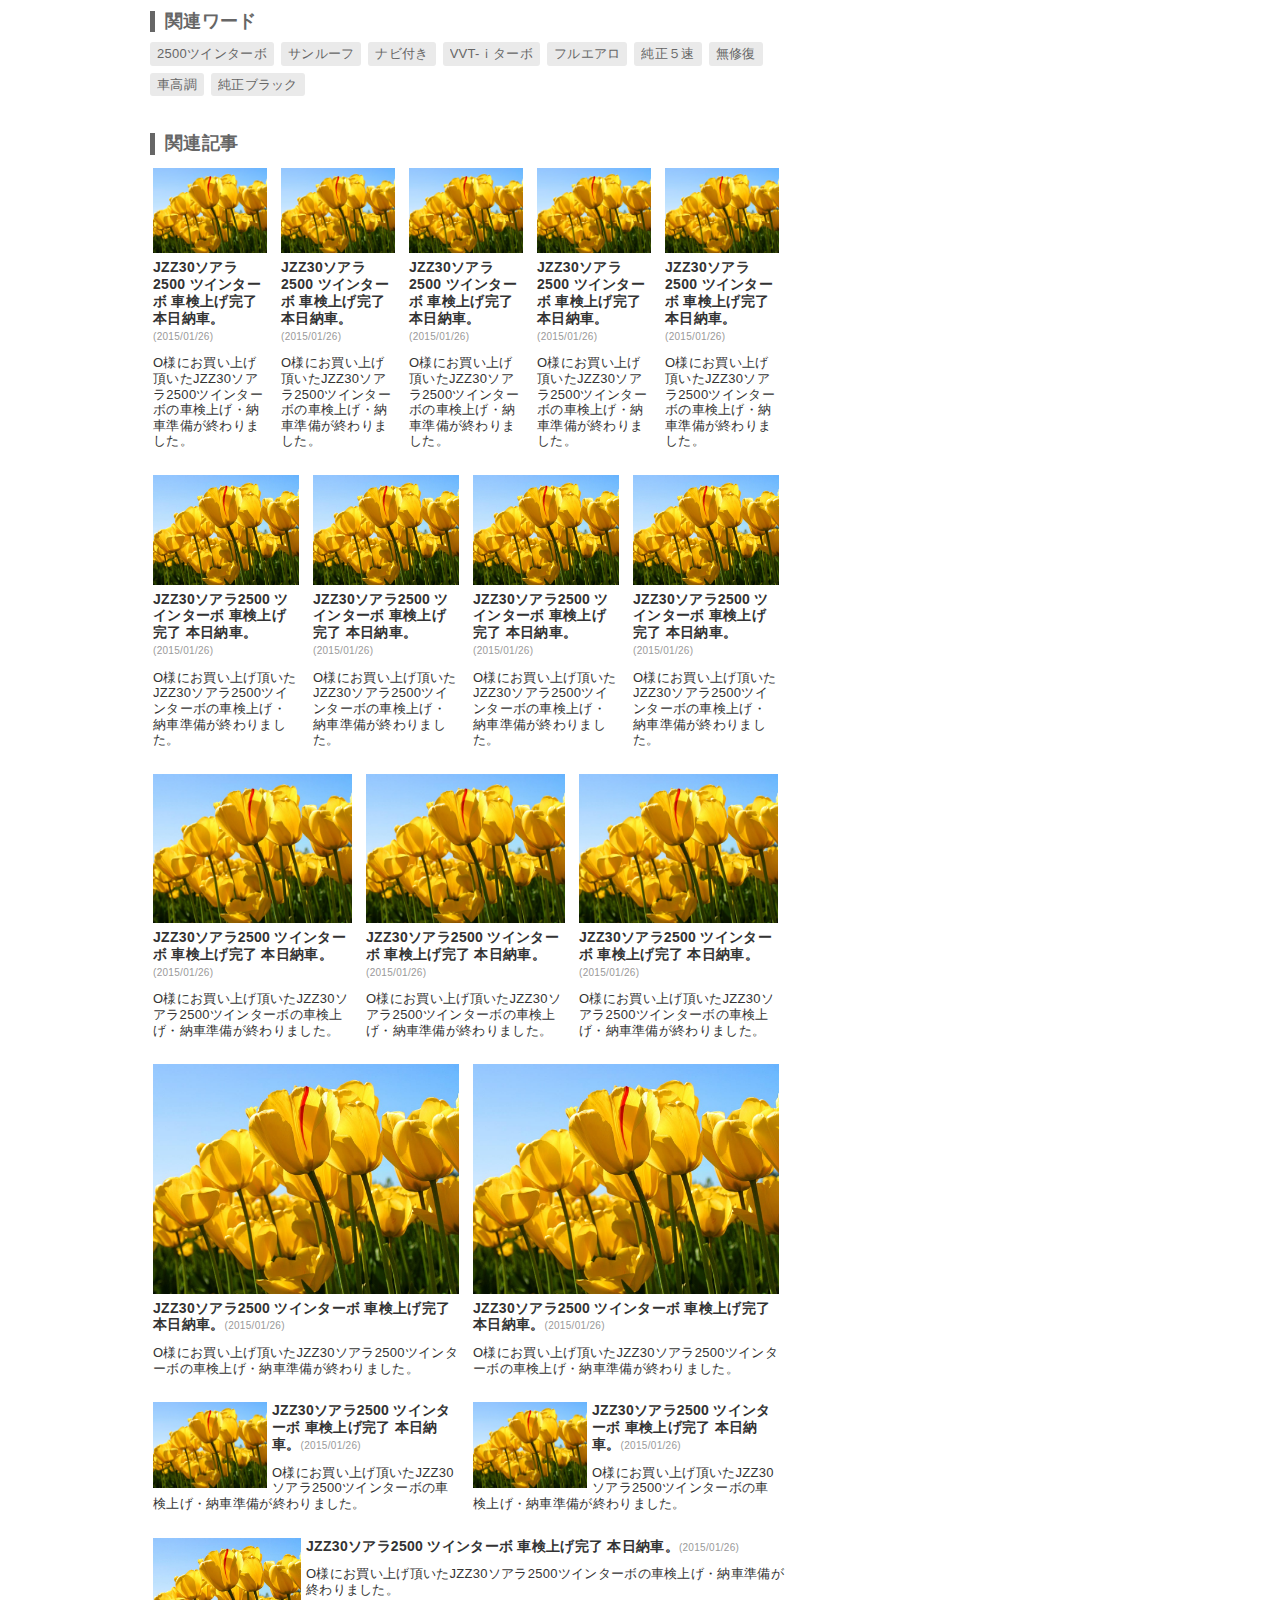
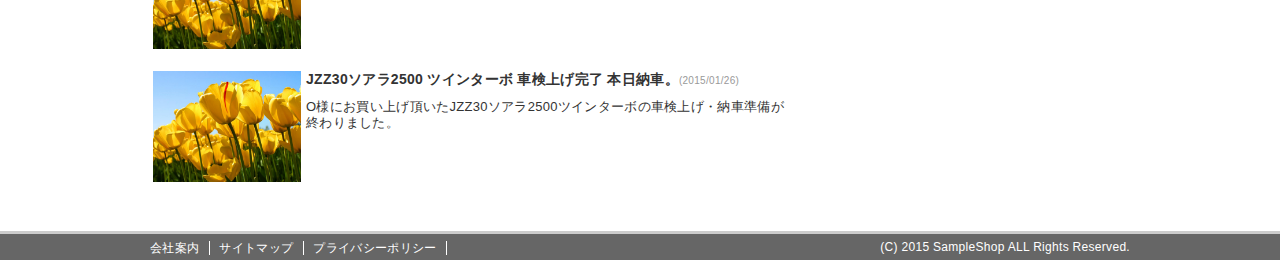
<file: common/template/article_02.htm>
<!doctype html>
<html lang="ja"><head>
<meta charset="UTF-8">
<meta http-equiv="X-UA-Compatible" content="IE=Edge"><!-- IEドキュメントモード指定 -->
<title>SampleBlogName</title>
<meta name="Description" content="">
<meta name="Keywords" content="">

<meta name="viewport" content="width=device-width; initial-scale=1.0">
<!-- IE9未満 html5対応 --><!--[if lt IE 9]>
<script src="//html5shiv.googlecode.com/svn/trunk/html5.js" type="text/javascript"></script>
<![endif]--><!-- IE9未満 html5対応 -->

<link type="text/css" rel="stylesheet" href="../../common/script/css/style.css">


<script src="http://ajax.googleapis.com/ajax/libs/jquery/1.7.1/jquery.min.js"></script>
<script src="../../common/script/js/jquery-ui.js"></script>
<script src="../../common/script/js/js.js"></script>
<script src="../../common/script/js/function.js"></script>
<!-- fancybox -->
<script src="../../common/script/fancybox/jquery.fancybox-1.3.4.pack.js"></script>
<script>
$(function() {
	$(".fancybox").fancybox({
		'hideOnContentClick'	:true,
		'showCloseButton'		:false,
		'autoScale'				:false
	});
});
</script>

<style>
#side .navbox {
	border:1px solid #99C700;
}
#side .entry .box {
	padding:10px;
}
#side .hot_word ul.tag {
	margin:0 10px;
}
#side .hot_word .more {
	margin:5px 10px 10px;
}
#side .cate ul {
	margin:0 10px 10px;
}
#side .free_space {
	border:none!important;
}
</style>
</head>

<body>

<header>
	<div id="header_top_area"><div id="header_top">

<!-- ここからサイト内検索用コード貼付け -->
<div class="search-box">
<script>
  (function() {
    var cx = '001295886434854555549:7plppjukchw';
    var gcse = document.createElement('script');
    gcse.type = 'text/javascript';
    gcse.async = true;
    gcse.src = (document.location.protocol == 'https:' ? 'https:' : 'http:') +
        '//www.google.com/cse/cse.js?cx=' + cx;
    var s = document.getElementsByTagName('script')[0];
    s.parentNode.insertBefore(gcse, s);
  })();
</script>
<gcse:searchbox></gcse:searchbox>
</div>
		<!--form class="gsc-search-box" accept-charset="utf-8"><table cellspacing="0" cellpadding="0" class="gsc-search-box"><tbody><tr><td class="gsc-input"><input autocomplete="off" type="text" size="10" class=" gsc-input " name="search" title="検索" id="gsc-i-id1" x-webkit-speech="" x-webkit-grammar="builtin:search" lang="ja" dir="ltr" spellcheck="false" style="outline: none; background: url(http://www.google.com/cse/intl/ja/images/google_custom_search_watermark.gif) 0% 50% no-repeat rgb(255, 255, 255);"><input type="hidden" name="bgresponse" id="bgresponse"></td><td class="gsc-search-button"><input type="button" value="検索" class="gsc-search-button" title="検索"></td><td class="gsc-clear-button"><div class="gsc-clear-button" title="結果をクリア">&nbsp;</div></td></tr></tbody></table></form-->
<!-- ここまでサイト内検索用コード貼付け -->

		<h1>GTスポーツ系の中古車を中心としていますが、どんな車種でもお取り扱いしております。（h1 コピー）GTスポーツ系の中古車を中心としていますが、どんな車種でもお取り扱いしております。（h1 コピー）</h1>
	</div></div><!-- /#header_area -->
	
	<div id="header_area"><div id="header">
		<div id="header_info">
			<a href="../../index.htm" class="logo"><img src="../../common/img/sample_logo.png" alt="SampleShop"></a>
		</div><!-- /#header_info -->
		<div id="header_contact">
			<div id="header_tel">Tel：<a href="tel:011-123-4567"><span>011-123-4567</span></a></div>
			<p>営業時間：9:00～19：00<br>
			定休日：不定休（走行会・レース以外の土・日も営業してます。）</p>
			<a href="" id="header_mail"><img src="../../common/img/header_mail.png" width="15" height="10">お問い合わせはこちら</a>		</div>
		<!-- /#header_info -->
	</div></div><!-- /#header_area -->
</header>	
	
<nav id="gnav"><div id="toggle"><a href="#">メニューを開く</a></div><ul>
	<li><a href="">トヨタ [TOYOTA]</a></li>
	<li><a href="">日産 [NISSAN]</a></li>
	<li><a href="">ホンダ [HONDA]</a></li>
	<li><a href="">三菱 [MITSUBISHI]</a></li>
	<li><a href="">トヨタ [TOYOTA]</a></li>
	<li><a href="">日産 [NISSAN]</a></li>
	<li><a href="">ホンダ [HONDA]</a></li>
	<li><a href="">三菱 [MITSUBISHI]</a></li>
	<li><a href="">トヨタ [TOYOTA]</a></li>
	<li><a href="">日産 [NISSAN]</a></li>
	<li><a href="">ホンダ [HONDA]</a></li>
	<li><a href="">三菱 [MITSUBISHI]</a></li>
</ul></nav>


<div id="contents_area"><div id="contents">

<div id="rap">

<div id="rap_top">
	<aside class="pan"><a href="../"><img src="../../common/img/pan_home.png" alt="HOME" class="home" width="15" height="14"></a><a href="">トヨタ [TOYOTA]</a><a href="../" class="now">JZZ30 ソアラ</a></aside>
	<aside class="pan"><a href="../"><img src="../../common/img/pan_home.png" alt="HOME" class="home" width="15" height="14"></a><a href="">親カテゴリ名親カテゴリ名</a><a href="../" class="now">子カテゴリ名子カテゴリ名</a></aside>
	<ul class="tag">
		<li><a href="">2500ツインターボ</a></li>
		<li><a href="">サンルーフ</a></li>
		<li><a href="">ナビ付き</a></li>
		<li><a href="">VVT-ｉターボ</a></li>
		<li><a href="">フルエアロ</a></li>
		<li><a href="">純正５速</a></li>
		<li><a href="">無修復</a></li>
		<li><a href="">車高調</a></li>
		<li><a href="">純正ブラック</a></li>
	</ul>
</div>

<div class="search-result">
	<gcse:searchresults></gcse:searchresults>
</div>

<article class="item">
	<h1>JZZ30ソアラ2500ツインターボ　車検上げ完了　本日納車。</h1>
	<div class="date">
		<span class="record">2015年01月22日 12:10</span>
		<span class="update">更新日：2015年01月30日 15:20</span>
	</div>
	
	<div>O様にお買い上げ頂いたJZZ30ソアラ2500ツインターボの車検上げ・納車準備が終わり本日納車になります。</div>
	
	<a href="../../common/img/sample.jpg" class="fancybox"><img src="../../common/img/sample.jpg" alt="" width="640"></a>
	
	<h2>見出し（大）が入ります。</h2>
	<div>こちらに文章が入ります。こちらに文章が入ります。こちらに文章が入ります。こちらに文章が入ります。こちらに文章が入ります。こちらに文章が入ります。こちらに文章が入ります。</div>
	<h3>見出し（中）が入ります。</h3>
	<div>こちらに文章が入ります。こちらに文章が入ります。こちらに文章が入ります。こちらに文章が入ります。こちらに文章が入ります。こちらに文章が入ります。こちらに文章が入ります。</div>
	<h4>見出し（小）が入ります。</h4>
	<div>こちらに文章が入ります。こちらに文章が入ります。こちらに文章が入ります。こちらに文章が入ります。こちらに文章が入ります。こちらに文章が入ります。こちらに文章が入ります。</div>

	<img src="../../common/img/sample.jpg" alt="" width="305">
	<img src="../../common/img/sample.jpg" alt="" width="305">

	<img src="../../common/img/sample.jpg" alt="" width="199">
	<img src="../../common/img/sample.jpg" alt="" width="199">
	<img src="../../common/img/sample.jpg" alt="" width="199">

</article><!-- /.item -->

<aside class="item">
	<div class="boxin related_word">
		<h2>関連ワード</h2>
		<ul class="tag">
			<li><a href="">2500ツインターボ</a></li>
			<li><a href="">サンルーフ</a></li>
			<li><a href="">ナビ付き</a></li>
			<li><a href="">VVT-ｉターボ</a></li>
			<li><a href="">フルエアロ</a></li>
			<li><a href="">純正５速</a></li>
			<li><a href="">無修復</a></li>
			<li><a href="">車高調</a></li>
			<li><a href="">純正ブラック</a></li>
		</ul>
	</div>

	<div class="boxin related_item">
		<h2>関連記事</h2>
		<div class="box col5">
	<a href="" class="photo"><img src="../../common/img/sample.jpg" alt=""></a>
			<h3><a href="">JZZ30ソアラ2500 ツインターボ 車検上げ完了 本日納車。</a><span class="date">(2015/01/26)</span></h3>
			<p><a href="">O様にお買い上げ頂いたJZZ30ソアラ2500ツインターボの車検上げ・納車準備が終わりました。</a></p>
		</div>
		<div class="box col5">
	<a href="" class="photo"><img src="../../common/img/sample.jpg" alt=""></a>
			<h3><a href="">JZZ30ソアラ2500 ツインターボ 車検上げ完了 本日納車。</a><span class="date">(2015/01/26)</span></h3>
			<p><a href="">O様にお買い上げ頂いたJZZ30ソアラ2500ツインターボの車検上げ・納車準備が終わりました。</a></p>
		</div>
		<div class="box col5">
	<a href="" class="photo"><img src="../../common/img/sample.jpg" alt=""></a>
			<h3><a href="">JZZ30ソアラ2500 ツインターボ 車検上げ完了 本日納車。</a><span class="date">(2015/01/26)</span></h3>
			<p><a href="">O様にお買い上げ頂いたJZZ30ソアラ2500ツインターボの車検上げ・納車準備が終わりました。</a></p>
		</div>
		<div class="box col5">
	<a href="" class="photo"><img src="../../common/img/sample.jpg" alt=""></a>
			<h3><a href="">JZZ30ソアラ2500 ツインターボ 車検上げ完了 本日納車。</a><span class="date">(2015/01/26)</span></h3>
			<p><a href="">O様にお買い上げ頂いたJZZ30ソアラ2500ツインターボの車検上げ・納車準備が終わりました。</a></p>
		</div>
		<div class="box col5">
	<a href="" class="photo"><img src="../../common/img/sample.jpg" alt=""></a>
			<h3><a href="">JZZ30ソアラ2500 ツインターボ 車検上げ完了 本日納車。</a><span class="date">(2015/01/26)</span></h3>
			<p><a href="">O様にお買い上げ頂いたJZZ30ソアラ2500ツインターボの車検上げ・納車準備が終わりました。</a></p>
		</div>

		<div class="box col4">
	<a href="" class="photo"><img src="../../common/img/sample.jpg" alt=""></a>
			<h3><a href="">JZZ30ソアラ2500 ツインターボ 車検上げ完了 本日納車。</a><span class="date">(2015/01/26)</span></h3>
			<p><a href="">O様にお買い上げ頂いたJZZ30ソアラ2500ツインターボの車検上げ・納車準備が終わりました。</a></p>
		</div>
		<div class="box col4">
	<a href="" class="photo"><img src="../../common/img/sample.jpg" alt=""></a>
			<h3><a href="">JZZ30ソアラ2500 ツインターボ 車検上げ完了 本日納車。</a><span class="date">(2015/01/26)</span></h3>
			<p><a href="">O様にお買い上げ頂いたJZZ30ソアラ2500ツインターボの車検上げ・納車準備が終わりました。</a></p>
		</div>
		<div class="box col4">
	<a href="" class="photo"><img src="../../common/img/sample.jpg" alt=""></a>
			<h3><a href="">JZZ30ソアラ2500 ツインターボ 車検上げ完了 本日納車。</a><span class="date">(2015/01/26)</span></h3>
			<p><a href="">O様にお買い上げ頂いたJZZ30ソアラ2500ツインターボの車検上げ・納車準備が終わりました。</a></p>
		</div>
		<div class="box col4">
	<a href="" class="photo"><img src="../../common/img/sample.jpg" alt=""></a>
			<h3><a href="">JZZ30ソアラ2500 ツインターボ 車検上げ完了 本日納車。</a><span class="date">(2015/01/26)</span></h3>
			<p><a href="">O様にお買い上げ頂いたJZZ30ソアラ2500ツインターボの車検上げ・納車準備が終わりました。</a></p>
		</div>

		<div class="box col3">
	<a href="" class="photo"><img src="../../common/img/sample.jpg" alt=""></a>
			<h3><a href="">JZZ30ソアラ2500 ツインターボ 車検上げ完了 本日納車。</a><span class="date">(2015/01/26)</span></h3>
			<p><a href="">O様にお買い上げ頂いたJZZ30ソアラ2500ツインターボの車検上げ・納車準備が終わりました。</a></p>
		</div>
		<div class="box col3">
	<a href="" class="photo"><img src="../../common/img/sample.jpg" alt=""></a>
			<h3><a href="">JZZ30ソアラ2500 ツインターボ 車検上げ完了 本日納車。</a><span class="date">(2015/01/26)</span></h3>
			<p><a href="">O様にお買い上げ頂いたJZZ30ソアラ2500ツインターボの車検上げ・納車準備が終わりました。</a></p>
		</div>
		<div class="box col3">
	<a href="" class="photo"><img src="../../common/img/sample.jpg" alt=""></a>
			<h3><a href="">JZZ30ソアラ2500 ツインターボ 車検上げ完了 本日納車。</a><span class="date">(2015/01/26)</span></h3>
			<p><a href="">O様にお買い上げ頂いたJZZ30ソアラ2500ツインターボの車検上げ・納車準備が終わりました。</a></p>
		</div>

		<div class="box col2">
	<a href="" class="photo"><img src="../../common/img/sample.jpg" alt=""></a>
			<h3><a href="">JZZ30ソアラ2500 ツインターボ 車検上げ完了 本日納車。</a><span class="date">(2015/01/26)</span></h3>
			<p><a href="">O様にお買い上げ頂いたJZZ30ソアラ2500ツインターボの車検上げ・納車準備が終わりました。</a></p>
		</div>
		<div class="box col2">
	<a href="" class="photo"><img src="../../common/img/sample.jpg" alt=""></a>
			<h3><a href="">JZZ30ソアラ2500 ツインターボ 車検上げ完了 本日納車。</a><span class="date">(2015/01/26)</span></h3>
			<p><a href="">O様にお買い上げ頂いたJZZ30ソアラ2500ツインターボの車検上げ・納車準備が終わりました。</a></p>
		</div>

		<div class="box col2_2">
	<a href="" class="photo"><img src="../../common/img/sample.jpg" alt=""></a>
			<h3><a href="">JZZ30ソアラ2500 ツインターボ 車検上げ完了 本日納車。</a><span class="date">(2015/01/26)</span></h3>
			<p><a href="">O様にお買い上げ頂いたJZZ30ソアラ2500ツインターボの車検上げ・納車準備が終わりました。</a></p>
		</div>
		<div class="box col2_2">
	<a href="" class="photo"><img src="../../common/img/sample.jpg" alt=""></a>
			<h3><a href="">JZZ30ソアラ2500 ツインターボ 車検上げ完了 本日納車。</a><span class="date">(2015/01/26)</span></h3>
			<p><a href="">O様にお買い上げ頂いたJZZ30ソアラ2500ツインターボの車検上げ・納車準備が終わりました。</a></p>
		</div>

		<div class="box col1">
	<a href="" class="photo"><img src="../../common/img/sample.jpg" alt=""></a>
			<h3><a href="">JZZ30ソアラ2500 ツインターボ 車検上げ完了 本日納車。</a><span class="date">(2015/01/26)</span></h3>
			<p><a href="">O様にお買い上げ頂いたJZZ30ソアラ2500ツインターボの車検上げ・納車準備が終わりました。</a></p>
		</div>
		<div class="box col1">
	<a href="" class="photo"><img src="../../common/img/sample.jpg" alt=""></a>
			<h3><a href="">JZZ30ソアラ2500 ツインターボ 車検上げ完了 本日納車。</a><span class="date">(2015/01/26)</span></h3>
			<p><a href="">O様にお買い上げ頂いたJZZ30ソアラ2500ツインターボの車検上げ・納車準備が終わりました。</a></p>
		</div>

	</div><!-- /.boxin -->

</aside><!-- /.item -->

</div><!-- /#rap -->


<div id="side">
	<div class="navbox entry">
		<h2 class="nav_title">新着情報</h2>
		<div class="box">
			<a href="" class="photo"><img src="../../common/img/sample.jpg" alt=""></a>
			<h3><a href="">JZZ30ソアラ2500 ツインターボ 車検上げ完了 本日納車。</a><span class="date">(2015/01/26)</span></h3>
			<p><a href="">O様にお買い上げ頂いたJZZ30ソアラ2500ツインターボの車検上げ・納車準備が終わりました。</a></p>
		</div>
		<div class="box">
			<a href="" class="photo"><img src="../../common/img/sample.jpg" alt=""></a>
			<h3><a href="">JZZ30ソアラ2500 ツインターボ 車検上げ完了 本日納車。（日付ない場合）</a></h3>
			<p><a href="">O様にお買い上げ頂いたJZZ30ソアラ2500ツインターボの車検上げ・納車準備が終わりました。</a></p>
		</div>
		<div class="box">
			<h3><a href="">JZZ30ソアラ2500 ツインターボ 車検上げ完了 本日納車。（写真ない場合）</a><span class="date">(2015/01/26)</span></h3>
			<p><a href="">O様にお買い上げ頂いたJZZ30ソアラ2500ツインターボの車検上げ・納車準備が終わりました。</a></p>
		</div>
		<div class="box">
			<h3><a href="">JZZ30ソアラ2500 ツインターボ 車検上げ完了 本日納車。（日付・写真ない場合）</a></h3>
			<p><a href="">O様にお買い上げ頂いたJZZ30ソアラ2500ツインターボの車検上げ・納車準備が終わりました。</a></p>
		</div>
	</div><!-- /.navbox -->
	
	
	<div class="navbox hot_word">
		<h2 class="nav_title">ホットワード</h2>
		<ul class="tag">
			<li><a href="">2500ツインターボ</a></li>
			<li><a href="">サンルーフ</a></li>
			<li><a href="">ナビ付き</a></li>
			<li><a href="">VVT-ｉターボ</a></li>
			<li><a href="">フルエアロ</a></li>
			<li><a href="">純正５速</a></li>
			<li><a href="">無修復</a></li>
			<li><a href="">車高調</a></li>
			<li><a href="">純正ブラック</a></li>
		</ul>
		<div class="more"><a href="">ホットワードをもっと見る</a></div>
	</div><!-- /.navbox -->
	
	
	<div class="navbox cate">
		<h2 class="nav_title">カテゴリ</h2>
		<ul>
			<li><a href="">トヨタ [TOYOTA]</a><div class="btn_pm jq_menu_slide" rel="ca001" css="off"></div>
			<ul rel="ca001">
				<li><a href="">JZZ30 ソアラ</a></li>
				<li><a href="">JZZ30 ソアラ</a></li>
				<li><a href="">JZZ30 ソアラ</a></li>
				<li><a href="">JZZ30 ソアラ</a></li>
			</ul>
			</li>
			<li><a href="">トヨタ [TOYOTA]</a>
			<ul>
				<li><a href="">JZZ30 ソアラ</a></li>
				<li><a href="">JZZ30 ソアラ</a></li>
				<li><a href="">JZZ30 ソアラ</a></li>
				<li><a href="">JZZ30 ソアラ</a></li>
			</ul>
			</li>
			<li><a href="">トヨタ [TOYOTA]</a></li>
		</ul>
	</div><!-- /.navbox -->
	
	
	<div class="navbox free_space">
		<h2 class="nav_title" style="display:none;">フリースペース</h2>
		
		<a href="http://www.do-blog.jp/" target="_blank"><img src="../../common/img/bn_do.gif" alt="do-blog"></a>

<div id="fb-root"></div>
<script>(function(d, s, id) {
  var js, fjs = d.getElementsByTagName(s)[0];
  if (d.getElementById(id)) return;
  js = d.createElement(s); js.id = id;
  js.src = "//connect.facebook.net/ja_JP/sdk.js#xfbml=1&appId=691842117520234&version=v2.0";
  fjs.parentNode.insertBefore(js, fjs);
}(document, 'script', 'facebook-jssdk'));</script>
<div class="fb-like-box" data-href="https://www.facebook.com/FacebookDevelopers" data-width="300" data-height="350" data-colorscheme="light" data-show-faces="false" data-header="true" data-stream="true" data-show-border="true"></div>

<a class="twitter-timeline" href="https://twitter.com/TwitterDevJP" data-widget-id="564665047310278658">@TwitterDevJPさんのツイート</a>
<script>!function(d,s,id){var js,fjs=d.getElementsByTagName(s)[0],p=/^http:/.test(d.location)?'http':'https';if(!d.getElementById(id)){js=d.createElement(s);js.id=id;js.src=p+"://platform.twitter.com/widgets.js";fjs.parentNode.insertBefore(js,fjs);}}(document,"script","twitter-wjs");</script>

	</div><!-- /.navbox -->

</div><!--/#side-->

</div></div><!--/#contents_area-->

<footer>
	<p id="page-top"><span>PAGE TOP</span></p>
	<div id="footer">
		<ul>
			<li><a href="../../">会社案内</a></li>
			<li><a href="../../">サイトマップ</a></li>
			<li><a href="../../">プライバシーポリシー</a></li>
		</ul>
		<small id="copy">(C) 2015 SampleShop ALL Rights Reserved.</small>
	</div><!--/#footer-->
</footer>

</body>
</html>
</file>
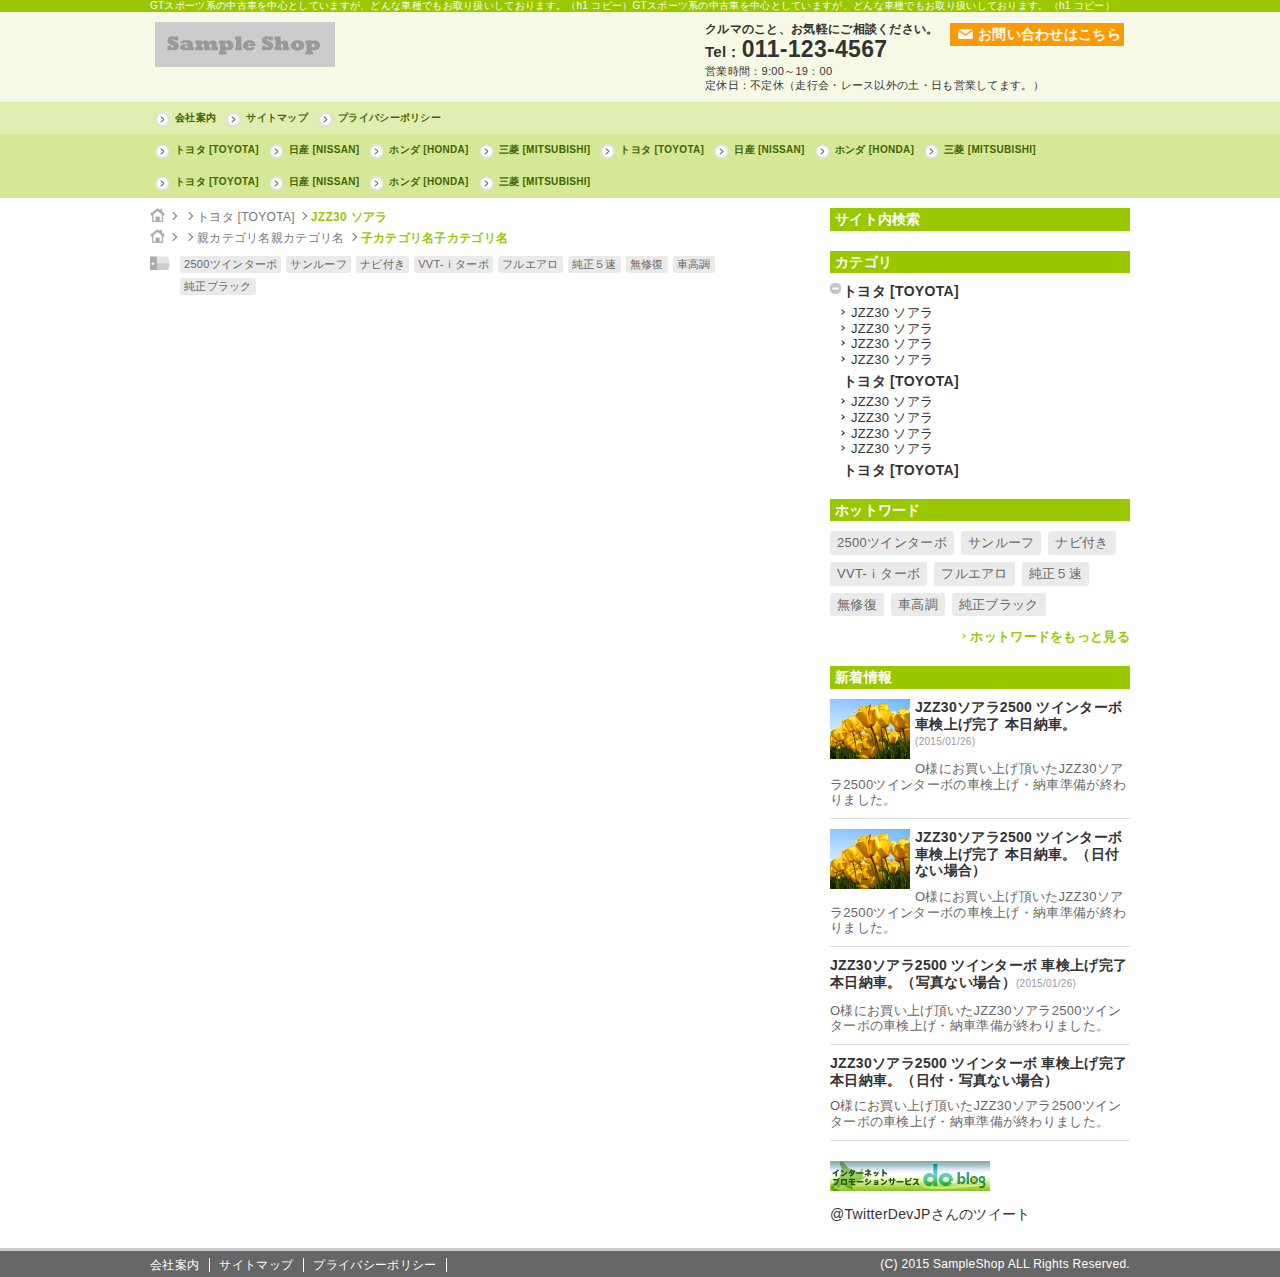
<file: common/template/base.htm>
<!doctype html>
<html lang="ja"><head>
<meta charset="UTF-8">
<meta http-equiv="X-UA-Compatible" content="IE=Edge"><!-- IEドキュメントモード指定 -->
<title>SampleBlogName</title>
<meta name="Description" content="">
<meta name="Keywords" content="">

<meta name="viewport" content="width=device-width; initial-scale=1.0">
<!-- IE9未満 html5対応 --><!--[if lt IE 9]>
<script src="//html5shiv.googlecode.com/svn/trunk/html5.js" type="text/javascript"></script>
<![endif]--><!-- IE9未満 html5対応 -->

<link type="text/css" rel="stylesheet" href="../../common/script/css/style.css">

<script src="http://ajax.googleapis.com/ajax/libs/jquery/1.7.1/jquery.min.js"></script>
<script src="../../common/script/js/jquery-ui.js"></script>
<script src="../../common/script/js/js.js"></script>
<script src="../../common/script/js/function.js"></script>
<script src="../../common/script/js/jquery.backgroundSize.js"></script>
<!-- fancybox -->
<script src="../../common/script/fancybox/jquery.fancybox-1.3.4.pack.js"></script>
<script>
$(function() {
	$(".fancybox").fancybox({
		'hideOnContentClick'	:true,
		'showCloseButton'	:false,
		'autoScale'		:false
	});
});
</script>
<!-- ここからjq jQueryAutoHeight -->
<script src="../../common/script/js/jQueryAutoHeight.js"></script>
<script type="text/javascript">
var w = $(window).width();
if (w > 769) { 
	$(function(){
		$('#rap .item .related_item .col5').autoHeight({column:5});
		$('#rap .item .related_item .col4').autoHeight({column:4});
		$('#rap .item .related_item .col3').autoHeight({column:3});
		$('#rap .item .related_item .col2').autoHeight({column:2});
		$('#rap .item .related_item .col2_2').autoHeight({column:1});
	});
} else {
}
</script>
<!-- Googleカスタム検索 -->
<script>
(function() {
//  ↓検索エンジンIDを書き換える
    var cx = '001295886434854555549:7plppjukchw';
//  var cx = '検索エンジンID';

    var gcse = document.createElement('script');
    gcse.type = 'text/javascript';
    gcse.async = true;
    gcse.src = (document.location.protocol == 'https:' ? 'https:' : 'http:') +
        '//www.google.com/cse/cse.js?cx=' + cx;
    var s = document.getElementsByTagName('script')[0];
    s.parentNode.insertBefore(gcse, s);
  })();
</script>
<!-- Googleカスタム検索 -->
</head>

<body>

<header>
	<div id="header_top_area"><div id="header_top">
		<div class="search-box">
			<div class="google-search search-box_form" id="gcse"><div class="gcse-searchbox-only" data-resultsUrl="./search.htm"></div></div>
		</div>

		<h1>GTスポーツ系の中古車を中心としていますが、どんな車種でもお取り扱いしております。（h1 コピー）GTスポーツ系の中古車を中心としていますが、どんな車種でもお取り扱いしております。（h1 コピー）</h1>
	</div></div><!-- /#header_area -->
	
	<div id="header_area"><div id="header">
		<div id="header_info">
			<a href="../../index.htm" class="logo"><img src="../../common/img/sample_logo.png" alt="SampleShop"></a>
		</div><!-- /#header_info -->
		<div id="header_contact">
			<p id="header_tel_comment">クルマのこと、お気軽にご相談ください。</p>
			<div id="header_tel">Tel：<a href="tel:011-123-4567"><span>011-123-4567</span></a></div>
			<p>営業時間：9:00～19：00<br>
			定休日：不定休（走行会・レース以外の土・日も営業してます。）</p>
			<a href="" id="header_mail"><img src="../../common/img/header_mail.png" width="15" height="10">お問い合わせはこちら</a>		</div>
		<!-- /#header_info -->
	</div></div><!-- /#header_area -->
</header>	
	
<nav id="gnav">
	<div class="google-search search-box_form" id="gcse"><div class="gcse-searchbox-only" data-resultsUrl="../../common/template/search.htm"></div></div>
	<div id="toggle"><a href="#">メニューを開く</a></div>
	<div id="gnav_box">
		<div id="sub_menu_area">
			<ul id="sub_menu">
				<li><a href="">会社案内</a></li>
				<li><a href="">サイトマップ</a></li>
				<li><a href="">プライバシーポリシー</a></li>
			</ul>
		</div>
		<div id="cate_menu_area">
			<ul id="cate_menu">
				<li><a href="">トヨタ [TOYOTA]</a></li>
				<li><a href="">日産 [NISSAN]</a></li>
				<li><a href="">ホンダ [HONDA]</a></li>
				<li><a href="">三菱 [MITSUBISHI]</a></li>
				<li><a href="">トヨタ [TOYOTA]</a></li>
				<li><a href="">日産 [NISSAN]</a></li>
				<li><a href="">ホンダ [HONDA]</a></li>
				<li><a href="">三菱 [MITSUBISHI]</a></li>
				<li><a href="">トヨタ [TOYOTA]</a></li>
				<li><a href="">日産 [NISSAN]</a></li>
				<li><a href="">ホンダ [HONDA]</a></li>
				<li><a href="">三菱 [MITSUBISHI]</a></li>
			</ul>
		</div>
	</div>
</nav>


<div id="contents_area"><div id="contents">

<div id="rap">

<div id="rap_top">
	<aside class="pan"><a href="../"><img src="../../common/img/pan_home.png" alt="HOME" class="home" width="15" height="14"></a><a href="">トヨタ [TOYOTA]</a><a href="../" class="now">JZZ30 ソアラ</a></aside>
	<aside class="pan"><a href="../"><img src="../../common/img/pan_home.png" alt="HOME" class="home" width="15" height="14"></a><a href="">親カテゴリ名親カテゴリ名</a><a href="../" class="now">子カテゴリ名子カテゴリ名</a></aside>
	<ul class="tag">
		<li><a href="">2500ツインターボ</a></li>
		<li><a href="">サンルーフ</a></li>
		<li><a href="">ナビ付き</a></li>
		<li><a href="">VVT-ｉターボ</a></li>
		<li><a href="">フルエアロ</a></li>
		<li><a href="">純正５速</a></li>
		<li><a href="">無修復</a></li>
		<li><a href="">車高調</a></li>
		<li><a href="">純正ブラック</a></li>
	</ul>
</div>




</div><!-- /#rap -->


<div id="side">


	<div class="navbox search-box">
		<h2 class="nav_title">サイト内検索</h2>
		<div class="google-search" id="gcse"><div class="gcse-searchbox-only" data-resultsUrl="./search.htm"></div></div>
	</div>

	<div class="navbox cate">
		<h2 class="nav_title">カテゴリ</h2>
		<ul>
			<li><a href="">トヨタ [TOYOTA]</a><div class="btn_pm jq_menu_slide" rel="ca001" css="off"></div>
			<ul rel="ca001">
				<li><a href="">JZZ30 ソアラ</a></li>
				<li><a href="">JZZ30 ソアラ</a></li>
				<li><a href="">JZZ30 ソアラ</a></li>
				<li><a href="">JZZ30 ソアラ</a></li>
			</ul>
			</li>
			<li><a href="">トヨタ [TOYOTA]</a>
			<ul>
				<li><a href="">JZZ30 ソアラ</a></li>
				<li><a href="">JZZ30 ソアラ</a></li>
				<li><a href="">JZZ30 ソアラ</a></li>
				<li><a href="">JZZ30 ソアラ</a></li>
			</ul>
			</li>
			<li><a href="">トヨタ [TOYOTA]</a></li>
		</ul>
	</div><!-- /.navbox -->
	
	
	<div class="navbox hot_word">
		<h2 class="nav_title">ホットワード</h2>
		<ul class="tag">
			<li><a href="">2500ツインターボ</a></li>
			<li><a href="">サンルーフ</a></li>
			<li><a href="">ナビ付き</a></li>
			<li><a href="">VVT-ｉターボ</a></li>
			<li><a href="">フルエアロ</a></li>
			<li><a href="">純正５速</a></li>
			<li><a href="">無修復</a></li>
			<li><a href="">車高調</a></li>
			<li><a href="">純正ブラック</a></li>
		</ul>
		<div class="more"><a href="">ホットワードをもっと見る</a></div>
	</div><!-- /.navbox -->
	
	
	<div class="navbox entry">
		<h2 class="nav_title">新着情報</h2>
		<div class="box">
			<a href="" class="photo"><img src="../../common/img/sample.jpg" alt=""></a>
			<h3><a href="">JZZ30ソアラ2500 ツインターボ 車検上げ完了 本日納車。</a><span class="date">(2015/01/26)</span></h3>
			<p><a href="">O様にお買い上げ頂いたJZZ30ソアラ2500ツインターボの車検上げ・納車準備が終わりました。</a></p>
		</div>
		<div class="box">
			<a href="" class="photo"><img src="../../common/img/sample.jpg" alt=""></a>
			<h3><a href="">JZZ30ソアラ2500 ツインターボ 車検上げ完了 本日納車。（日付ない場合）</a></h3>
			<p><a href="">O様にお買い上げ頂いたJZZ30ソアラ2500ツインターボの車検上げ・納車準備が終わりました。</a></p>
		</div>
		<div class="box">
			<h3><a href="">JZZ30ソアラ2500 ツインターボ 車検上げ完了 本日納車。（写真ない場合）</a><span class="date">(2015/01/26)</span></h3>
			<p><a href="">O様にお買い上げ頂いたJZZ30ソアラ2500ツインターボの車検上げ・納車準備が終わりました。</a></p>
		</div>
		<div class="box">
			<h3><a href="">JZZ30ソアラ2500 ツインターボ 車検上げ完了 本日納車。（日付・写真ない場合）</a></h3>
			<p><a href="">O様にお買い上げ頂いたJZZ30ソアラ2500ツインターボの車検上げ・納車準備が終わりました。</a></p>
		</div>
	</div><!-- /.navbox -->
	
	
	<div class="navbox free_space">
		<h2 class="nav_title" style="display:none;">フリースペース</h2>
		
		<a href="http://www.do-blog.jp/" target="_blank"><img src="../../common/img/bn_do.gif" alt="do-blog"></a>

<div id="fb-root"></div>
<script>(function(d, s, id) {
  var js, fjs = d.getElementsByTagName(s)[0];
  if (d.getElementById(id)) return;
  js = d.createElement(s); js.id = id;
  js.src = "//connect.facebook.net/ja_JP/sdk.js#xfbml=1&appId=691842117520234&version=v2.0";
  fjs.parentNode.insertBefore(js, fjs);
}(document, 'script', 'facebook-jssdk'));</script>
<div class="fb-like-box" data-href="https://www.facebook.com/FacebookDevelopers" data-width="300" data-height="350" data-colorscheme="light" data-show-faces="false" data-header="true" data-stream="true" data-show-border="true"></div>

<a class="twitter-timeline" href="https://twitter.com/TwitterDevJP" data-widget-id="564665047310278658">@TwitterDevJPさんのツイート</a>
<script>!function(d,s,id){var js,fjs=d.getElementsByTagName(s)[0],p=/^http:/.test(d.location)?'http':'https';if(!d.getElementById(id)){js=d.createElement(s);js.id=id;js.src=p+"://platform.twitter.com/widgets.js";fjs.parentNode.insertBefore(js,fjs);}}(document,"script","twitter-wjs");</script>

	</div><!-- /.navbox -->

</div><!--/#side-->

</div></div><!--/#contents_area-->

<footer>
	<p id="page-top"><span>PAGE TOP</span></p>
	<div id="footer">
		<ul>
			<li><a href="../../">会社案内</a></li>
			<li><a href="../../">サイトマップ</a></li>
			<li><a href="../../">プライバシーポリシー</a></li>
		</ul>
		<small id="copy">(C) 2015 SampleShop ALL Rights Reserved.</small>
	</div><!--/#footer-->
</footer>

</body>
</html>
</file>
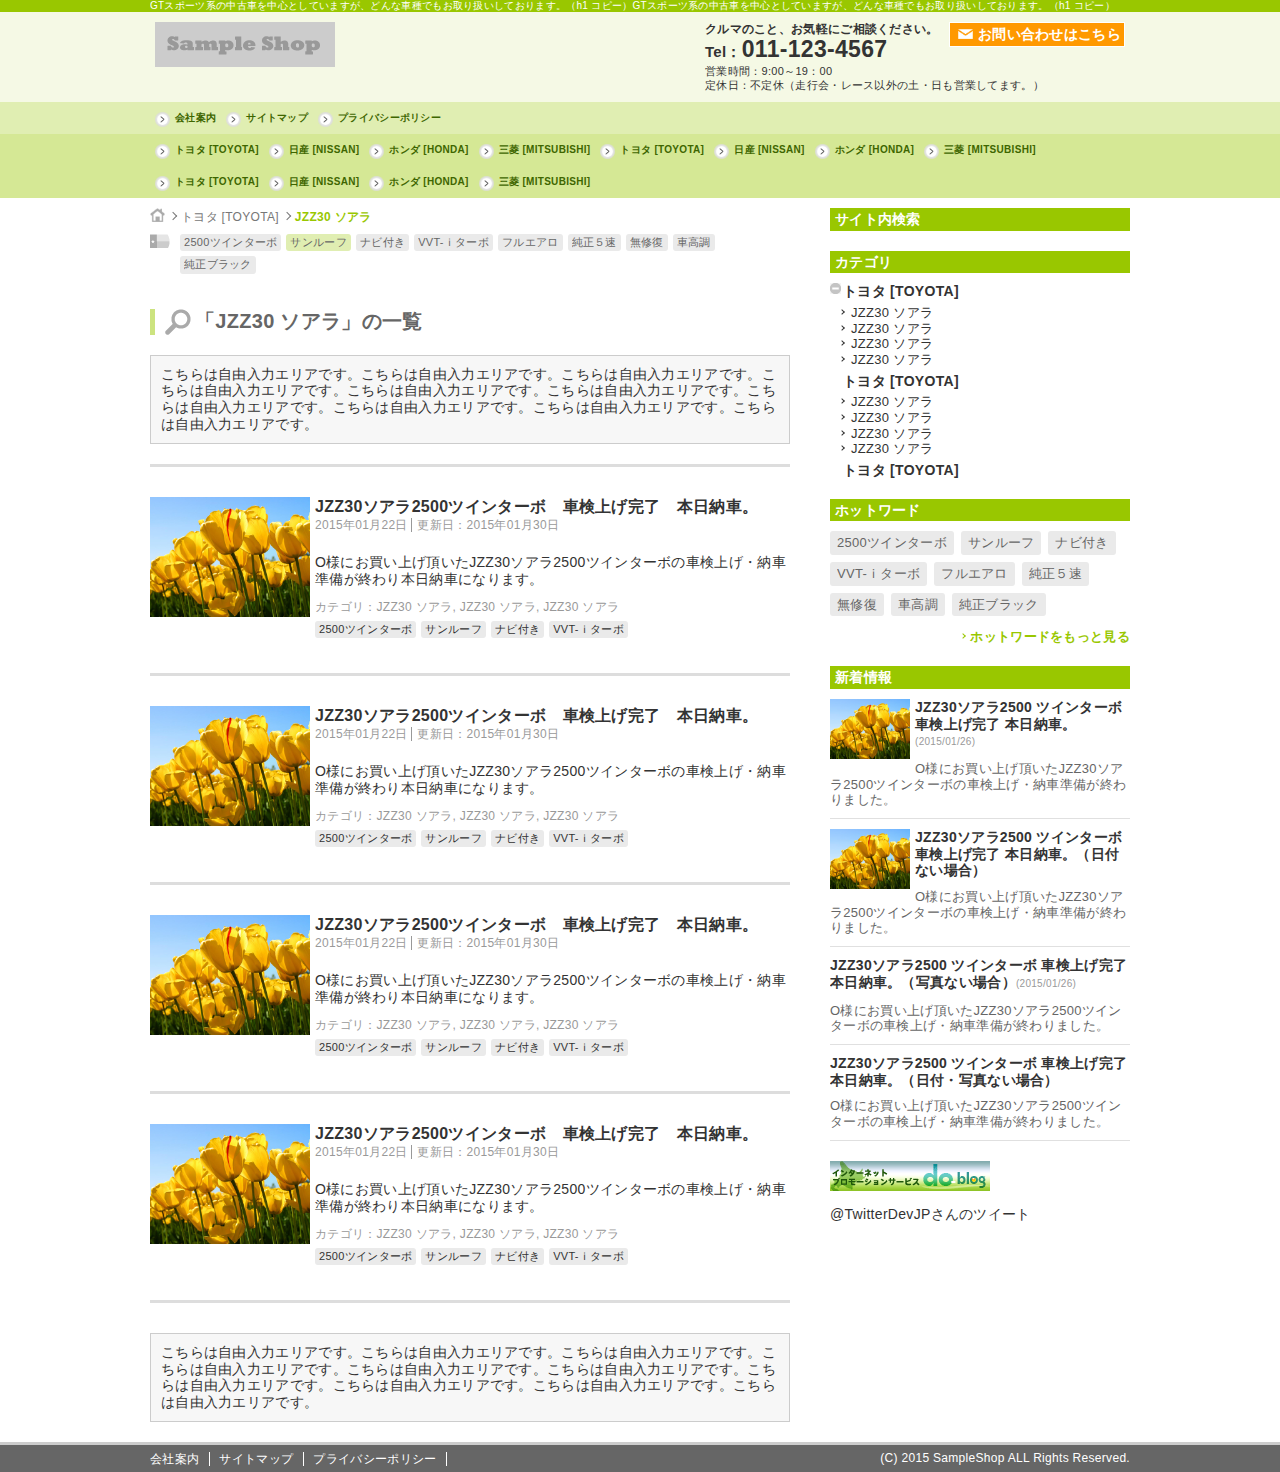
<file: common/template/category.htm>
<!doctype html>
<html lang="ja"><head>
<meta charset="UTF-8">
<meta http-equiv="X-UA-Compatible" content="IE=Edge"><!-- IEドキュメントモード指定 -->
<title>SampleBlogName</title>
<meta name="Description" content="">
<meta name="Keywords" content="">

<meta name="viewport" content="width=device-width; initial-scale=1.0">
<!-- IE9未満 html5対応 --><!--[if lt IE 9]>
<script src="//html5shiv.googlecode.com/svn/trunk/html5.js" type="text/javascript"></script>
<![endif]--><!-- IE9未満 html5対応 -->

<link type="text/css" rel="stylesheet" href="../../common/script/css/style.css">

<script src="http://ajax.googleapis.com/ajax/libs/jquery/1.7.1/jquery.min.js"></script>
<script src="../../common/script/js/jquery-ui.js"></script>
<script src="../../common/script/js/js.js"></script>
<script src="../../common/script/js/function.js"></script>
<script src="../../common/script/js/jquery.backgroundSize.js"></script>
<!-- fancybox -->
<script src="../../common/script/fancybox/jquery.fancybox-1.3.4.pack.js"></script>
<script>
$(function() {
	$(".fancybox").fancybox({
		'hideOnContentClick'	:true,
		'showCloseButton'	:false,
		'autoScale'		:false
	});
});
</script>
<!-- ここからjq jQueryAutoHeight -->
<script src="../../common/script/js/jQueryAutoHeight.js"></script>
<script type="text/javascript">
var w = $(window).width();
if (w > 769) { 
	$(function(){
		$('#rap .item .related_item .col5').autoHeight({column:5});
		$('#rap .item .related_item .col4').autoHeight({column:4});
		$('#rap .item .related_item .col3').autoHeight({column:3});
		$('#rap .item .related_item .col2').autoHeight({column:2});
		$('#rap .item .related_item .col2_2').autoHeight({column:1});
	});
} else {
}
</script>
<!-- Googleカスタム検索 -->
<script>
(function() {
//  ↓検索エンジンIDを書き換える
    var cx = '001295886434854555549:7plppjukchw';
//  var cx = '検索エンジンID';

    var gcse = document.createElement('script');
    gcse.type = 'text/javascript';
    gcse.async = true;
    gcse.src = (document.location.protocol == 'https:' ? 'https:' : 'http:') +
        '//www.google.com/cse/cse.js?cx=' + cx;
    var s = document.getElementsByTagName('script')[0];
    s.parentNode.insertBefore(gcse, s);
  })();
</script>
<!-- Googleカスタム検索 -->
</head>

<body>

<header>
	<div id="header_top_area"><div id="header_top">
		<div class="search-box">
			<div class="google-search search-box_form" id="gcse"><div class="gcse-searchbox-only" data-resultsUrl="./search.htm"></div></div>
		</div>

		<h1>GTスポーツ系の中古車を中心としていますが、どんな車種でもお取り扱いしております。（h1 コピー）GTスポーツ系の中古車を中心としていますが、どんな車種でもお取り扱いしております。（h1 コピー）</h1>
	</div></div><!-- /#header_area -->
	
	<div id="header_area"><div id="header">
		<div id="header_info">
			<a href="../../index.htm" class="logo"><img src="../../common/img/sample_logo.png" alt="SampleShop"></a>
		</div><!-- /#header_info -->
		<div id="header_contact">
			<p id="header_tel_comment">クルマのこと、お気軽にご相談ください。</p>
			<div id="header_tel">Tel：<a href="tel:011-123-4567"><span>011-123-4567</span></a></div>
			<p>営業時間：9:00～19：00<br>
			定休日：不定休（走行会・レース以外の土・日も営業してます。）</p>
			<a href="" id="header_mail"><img src="../../common/img/header_mail.png" width="15" height="10">お問い合わせはこちら</a>		</div>
		<!-- /#header_info -->
	</div></div><!-- /#header_area -->
</header>	
	
<nav id="gnav">
	<div class="google-search search-box_form" id="gcse"><div class="gcse-searchbox-only" data-resultsUrl="../../common/template/search.htm"></div></div>
	<div id="toggle"><a href="#">メニューを<span class="passive">開く</span><span class="active">閉じる</span></a></div>
	<div id="gnav_box">
		<div id="sub_menu_area">
			<ul id="sub_menu">
				<li><a href="">会社案内</a></li>
				<li><a href="">サイトマップ</a></li>
				<li><a href="">プライバシーポリシー</a></li>
			</ul>
		</div>
		<div id="cate_menu_area">
			<ul id="cate_menu">
				<li><a href="">トヨタ [TOYOTA]</a></li>
				<li><a href="">日産 [NISSAN]</a></li>
				<li><a href="">ホンダ [HONDA]</a></li>
				<li><a href="">三菱 [MITSUBISHI]</a></li>
				<li><a href="">トヨタ [TOYOTA]</a></li>
				<li><a href="">日産 [NISSAN]</a></li>
				<li><a href="">ホンダ [HONDA]</a></li>
				<li><a href="">三菱 [MITSUBISHI]</a></li>
				<li><a href="">トヨタ [TOYOTA]</a></li>
				<li><a href="">日産 [NISSAN]</a></li>
				<li><a href="">ホンダ [HONDA]</a></li>
				<li><a href="">三菱 [MITSUBISHI]</a></li>
			</ul>
		</div>
	</div>
</nav>


<div id="contents_area"><div id="contents">

<div id="rap">

<div id="toggle_rap_top"><a href="#">ナビメニュー</a></div>
<div id="rap_top">
	<aside class="pan"><a href="./" class="home"><img src="../../common/img/pan_home.png" alt="HOME" width="15" height="14"></a><a href="">トヨタ [TOYOTA]</a><a href="../" class="now">JZZ30 ソアラ</a></aside>
	<ul class="tag">
		<li><a href="">2500ツインターボ</a></li>
		<li class="on"><a href="">サンルーフ</a></li>
		<li><a href="">ナビ付き</a></li>
		<li><a href="">VVT-ｉターボ</a></li>
		<li><a href="">フルエアロ</a></li>
		<li><a href="">純正５速</a></li>
		<li><a href="">無修復</a></li>
		<li><a href="">車高調</a></li>
		<li><a href="">純正ブラック</a></li>
	</ul>
</div>
<h2 class="search_name">「JZZ30 ソアラ」の一覧</h2>

<div class="comment_top"><!-- ここから自由入力エリア -->
	<p class="text_box1">
		こちらは自由入力エリアです。こちらは自由入力エリアです。こちらは自由入力エリアです。こちらは自由入力エリアです。こちらは自由入力エリアです。こちらは自由入力エリアです。こちらは自由入力エリアです。こちらは自由入力エリアです。こちらは自由入力エリアです。こちらは自由入力エリアです。
	</p>
<!-- ここまで自由入力エリア --></div>

<article class="item list off">
	<a href="" class="photo"><img src="../../common/img/sample.jpg" alt=""></a>
	<h1><a href="">JZZ30ソアラ2500ツインターボ　車検上げ完了　本日納車。</a></h1>
	<div class="date">
		<span class="record">2015年01月22日</span>
		<span class="update">更新日：2015年01月30日</span>
	</div>
	<p class="short_text"><a href="">O様にお買い上げ頂いたJZZ30ソアラ2500ツインターボの車検上げ・納車準備が終わり本日納車になります。</a></p>
	<div class="cate"><span>カテゴリ：</span><a href="">JZZ30 ソアラ</a>, <a href="">JZZ30 ソアラ</a>, <a href="">JZZ30 ソアラ</a></div>
	<ul class="tag"><li><a href="">2500ツインターボ</a></li><li><a href="">サンルーフ</a></li><li><a href="">ナビ付き</a></li><li><a href="">VVT-ｉターボ</a></li></ul>


	<div>O様にお買い上げ頂いたJZZ30ソアラ2500ツインターボの車検上げ・納車準備が終わり本日納車になります。</div>
	
	<a href="../../common/img/sample.jpg" class="fancybox"><img src="../../common/img/sample.jpg" alt=""></a>
	
	<h2>見出し（大）が入ります。</h2>
	<div>こちらに文章が入ります。こちらに文章が入ります。こちらに文章が入ります。こちらに文章が入ります。こちらに文章が入ります。こちらに文章が入ります。こちらに文章が入ります。</div>

</article><!-- /.item -->

<article class="item list off">
	<a href="" class="photo"><img src="../../common/img/sample.jpg" alt=""></a>
	<h1><a href="">JZZ30ソアラ2500ツインターボ　車検上げ完了　本日納車。</a></h1>
	<div class="date">
		<span class="record">2015年01月22日</span>
		<span class="update">更新日：2015年01月30日</span>
	</div>
	<p class="short_text"><a href="">O様にお買い上げ頂いたJZZ30ソアラ2500ツインターボの車検上げ・納車準備が終わり本日納車になります。</a></p>
	<div class="cate"><span>カテゴリ：</span><a href="">JZZ30 ソアラ</a>, <a href="">JZZ30 ソアラ</a>, <a href="">JZZ30 ソアラ</a></div>
	<ul class="tag"><li><a href="">2500ツインターボ</a></li><li><a href="">サンルーフ</a></li><li><a href="">ナビ付き</a></li><li><a href="">VVT-ｉターボ</a></li></ul>

	<div>O様にお買い上げ頂いたJZZ30ソアラ2500ツインターボの車検上げ・納車準備が終わり本日納車になります。</div>
	
	<a href="../../common/img/sample.jpg" class="fancybox"><img src="../../common/img/sample.jpg" alt=""></a>
	
	<h2>見出し（大）が入ります。</h2>
	<div>こちらに文章が入ります。こちらに文章が入ります。こちらに文章が入ります。こちらに文章が入ります。こちらに文章が入ります。こちらに文章が入ります。こちらに文章が入ります。</div>

</article><!-- /.item -->


<article class="item list off">
	<a href="" class="photo"><img src="../../common/img/sample.jpg" alt=""></a>
	<h1><a href="">JZZ30ソアラ2500ツインターボ　車検上げ完了　本日納車。</a></h1>
	<div class="date">
		<span class="record">2015年01月22日</span>
		<span class="update">更新日：2015年01月30日</span>
	</div>
	<p class="short_text"><a href="">O様にお買い上げ頂いたJZZ30ソアラ2500ツインターボの車検上げ・納車準備が終わり本日納車になります。</a></p>
	<div class="cate"><span>カテゴリ：</span><a href="">JZZ30 ソアラ</a>, <a href="">JZZ30 ソアラ</a>, <a href="">JZZ30 ソアラ</a></div>
	<ul class="tag"><li><a href="">2500ツインターボ</a></li><li><a href="">サンルーフ</a></li><li><a href="">ナビ付き</a></li><li><a href="">VVT-ｉターボ</a></li></ul>

	<div>O様にお買い上げ頂いたJZZ30ソアラ2500ツインターボの車検上げ・納車準備が終わり本日納車になります。</div>
	
	<a href="../../common/img/sample.jpg" class="fancybox"><img src="../../common/img/sample.jpg" alt=""></a>
	
	<h2>見出し（大）が入ります。</h2>
	<div>こちらに文章が入ります。こちらに文章が入ります。こちらに文章が入ります。こちらに文章が入ります。こちらに文章が入ります。こちらに文章が入ります。こちらに文章が入ります。</div>

</article><!-- /.item -->


<article class="item list off">
	<a href="" class="photo"><img src="../../common/img/sample.jpg" alt=""></a>
	<h1><a href="">JZZ30ソアラ2500ツインターボ　車検上げ完了　本日納車。</a></h1>
	<div class="date">
		<span class="record">2015年01月22日</span>
		<span class="update">更新日：2015年01月30日</span>
	</div>
	<p class="short_text"><a href="">O様にお買い上げ頂いたJZZ30ソアラ2500ツインターボの車検上げ・納車準備が終わり本日納車になります。</a></p>
	<div class="cate"><span>カテゴリ：</span><a href="">JZZ30 ソアラ</a>, <a href="">JZZ30 ソアラ</a>, <a href="">JZZ30 ソアラ</a></div>
	<ul class="tag"><li><a href="">2500ツインターボ</a></li><li><a href="">サンルーフ</a></li><li><a href="">ナビ付き</a></li><li><a href="">VVT-ｉターボ</a></li></ul>

	<div>O様にお買い上げ頂いたJZZ30ソアラ2500ツインターボの車検上げ・納車準備が終わり本日納車になります。</div>
	
	<a href="../../common/img/sample.jpg" class="fancybox"><img src="../../common/img/sample.jpg" alt=""></a>
	
	<h2>見出し（大）が入ります。</h2>
	<div>こちらに文章が入ります。こちらに文章が入ります。こちらに文章が入ります。こちらに文章が入ります。こちらに文章が入ります。こちらに文章が入ります。こちらに文章が入ります。</div>

</article><!-- /.item -->


<div class="comment_btm"><!-- ここから自由入力エリア -->
	<p class="text_box1">
		こちらは自由入力エリアです。こちらは自由入力エリアです。こちらは自由入力エリアです。こちらは自由入力エリアです。こちらは自由入力エリアです。こちらは自由入力エリアです。こちらは自由入力エリアです。こちらは自由入力エリアです。こちらは自由入力エリアです。こちらは自由入力エリアです。
	</p>
<!-- ここまで自由入力エリア --></div>

</div><!-- /#rap -->


<div id="side">


	<div class="navbox search-box">
		<h2 class="nav_title">サイト内検索</h2>
		<div class="google-search" id="gcse"><div class="gcse-searchbox-only" data-resultsUrl="./search.htm"></div></div>
	</div>

	<div class="navbox cate">
		<h2 class="nav_title">カテゴリ</h2>
		<ul>
			<li><a href="">トヨタ [TOYOTA]</a><div class="btn_pm jq_menu_slide" rel="ca001" css="off"></div>
			<ul rel="ca001">
				<li><a href="">JZZ30 ソアラ</a></li>
				<li><a href="">JZZ30 ソアラ</a></li>
				<li><a href="">JZZ30 ソアラ</a></li>
				<li><a href="">JZZ30 ソアラ</a></li>
			</ul>
			</li>
			<li><a href="">トヨタ [TOYOTA]</a>
			<ul>
				<li><a href="">JZZ30 ソアラ</a></li>
				<li><a href="">JZZ30 ソアラ</a></li>
				<li><a href="">JZZ30 ソアラ</a></li>
				<li><a href="">JZZ30 ソアラ</a></li>
			</ul>
			</li>
			<li><a href="">トヨタ [TOYOTA]</a></li>
		</ul>
	</div><!-- /.navbox -->
	
	
	<div class="navbox hot_word">
		<h2 class="nav_title">ホットワード</h2>
		<ul class="tag">
			<li><a href="">2500ツインターボ</a></li>
			<li><a href="">サンルーフ</a></li>
			<li><a href="">ナビ付き</a></li>
			<li><a href="">VVT-ｉターボ</a></li>
			<li><a href="">フルエアロ</a></li>
			<li><a href="">純正５速</a></li>
			<li><a href="">無修復</a></li>
			<li><a href="">車高調</a></li>
			<li><a href="">純正ブラック</a></li>
		</ul>
		<div class="more"><a href="">ホットワードをもっと見る</a></div>
	</div><!-- /.navbox -->
	
	
	<div class="navbox entry">
		<h2 class="nav_title">新着情報</h2>
		<div class="box">
			<a href="" class="photo"><img src="../../common/img/sample.jpg" alt=""></a>
			<h3><a href="">JZZ30ソアラ2500 ツインターボ 車検上げ完了 本日納車。</a><span class="date">(2015/01/26)</span></h3>
			<p><a href="">O様にお買い上げ頂いたJZZ30ソアラ2500ツインターボの車検上げ・納車準備が終わりました。</a></p>
		</div>
		<div class="box">
			<a href="" class="photo"><img src="../../common/img/sample.jpg" alt=""></a>
			<h3><a href="">JZZ30ソアラ2500 ツインターボ 車検上げ完了 本日納車。（日付ない場合）</a></h3>
			<p><a href="">O様にお買い上げ頂いたJZZ30ソアラ2500ツインターボの車検上げ・納車準備が終わりました。</a></p>
		</div>
		<div class="box">
			<h3><a href="">JZZ30ソアラ2500 ツインターボ 車検上げ完了 本日納車。（写真ない場合）</a><span class="date">(2015/01/26)</span></h3>
			<p><a href="">O様にお買い上げ頂いたJZZ30ソアラ2500ツインターボの車検上げ・納車準備が終わりました。</a></p>
		</div>
		<div class="box">
			<h3><a href="">JZZ30ソアラ2500 ツインターボ 車検上げ完了 本日納車。（日付・写真ない場合）</a></h3>
			<p><a href="">O様にお買い上げ頂いたJZZ30ソアラ2500ツインターボの車検上げ・納車準備が終わりました。</a></p>
		</div>
	</div><!-- /.navbox -->
	
	
	<div class="navbox free_space">
		<h2 class="nav_title" style="display:none;">フリースペース</h2>
		
		<a href="http://www.do-blog.jp/" target="_blank"><img src="../../common/img/bn_do.gif" alt="do-blog"></a>

<div id="fb-root"></div>
<script>(function(d, s, id) {
  var js, fjs = d.getElementsByTagName(s)[0];
  if (d.getElementById(id)) return;
  js = d.createElement(s); js.id = id;
  js.src = "//connect.facebook.net/ja_JP/sdk.js#xfbml=1&appId=691842117520234&version=v2.0";
  fjs.parentNode.insertBefore(js, fjs);
}(document, 'script', 'facebook-jssdk'));</script>
<div class="fb-like-box" data-href="https://www.facebook.com/FacebookDevelopers" data-width="300" data-height="350" data-colorscheme="light" data-show-faces="false" data-header="true" data-stream="true" data-show-border="true"></div>

<a class="twitter-timeline" href="https://twitter.com/TwitterDevJP" data-widget-id="564665047310278658">@TwitterDevJPさんのツイート</a>
<script>!function(d,s,id){var js,fjs=d.getElementsByTagName(s)[0],p=/^http:/.test(d.location)?'http':'https';if(!d.getElementById(id)){js=d.createElement(s);js.id=id;js.src=p+"://platform.twitter.com/widgets.js";fjs.parentNode.insertBefore(js,fjs);}}(document,"script","twitter-wjs");</script>

	</div><!-- /.navbox -->

</div><!--/#side-->

</div></div><!--/#contents_area-->

<footer>
	<p id="page-top"><span>PAGE TOP</span></p>
	<div id="footer">
		<ul>
			<li><a href="../../">会社案内</a></li>
			<li><a href="../../">サイトマップ</a></li>
			<li><a href="../../">プライバシーポリシー</a></li>
		</ul>
		<small id="copy">(C) 2015 SampleShop ALL Rights Reserved.</small>
	</div><!--/#footer-->
</footer>

</body>
</html>
</file>
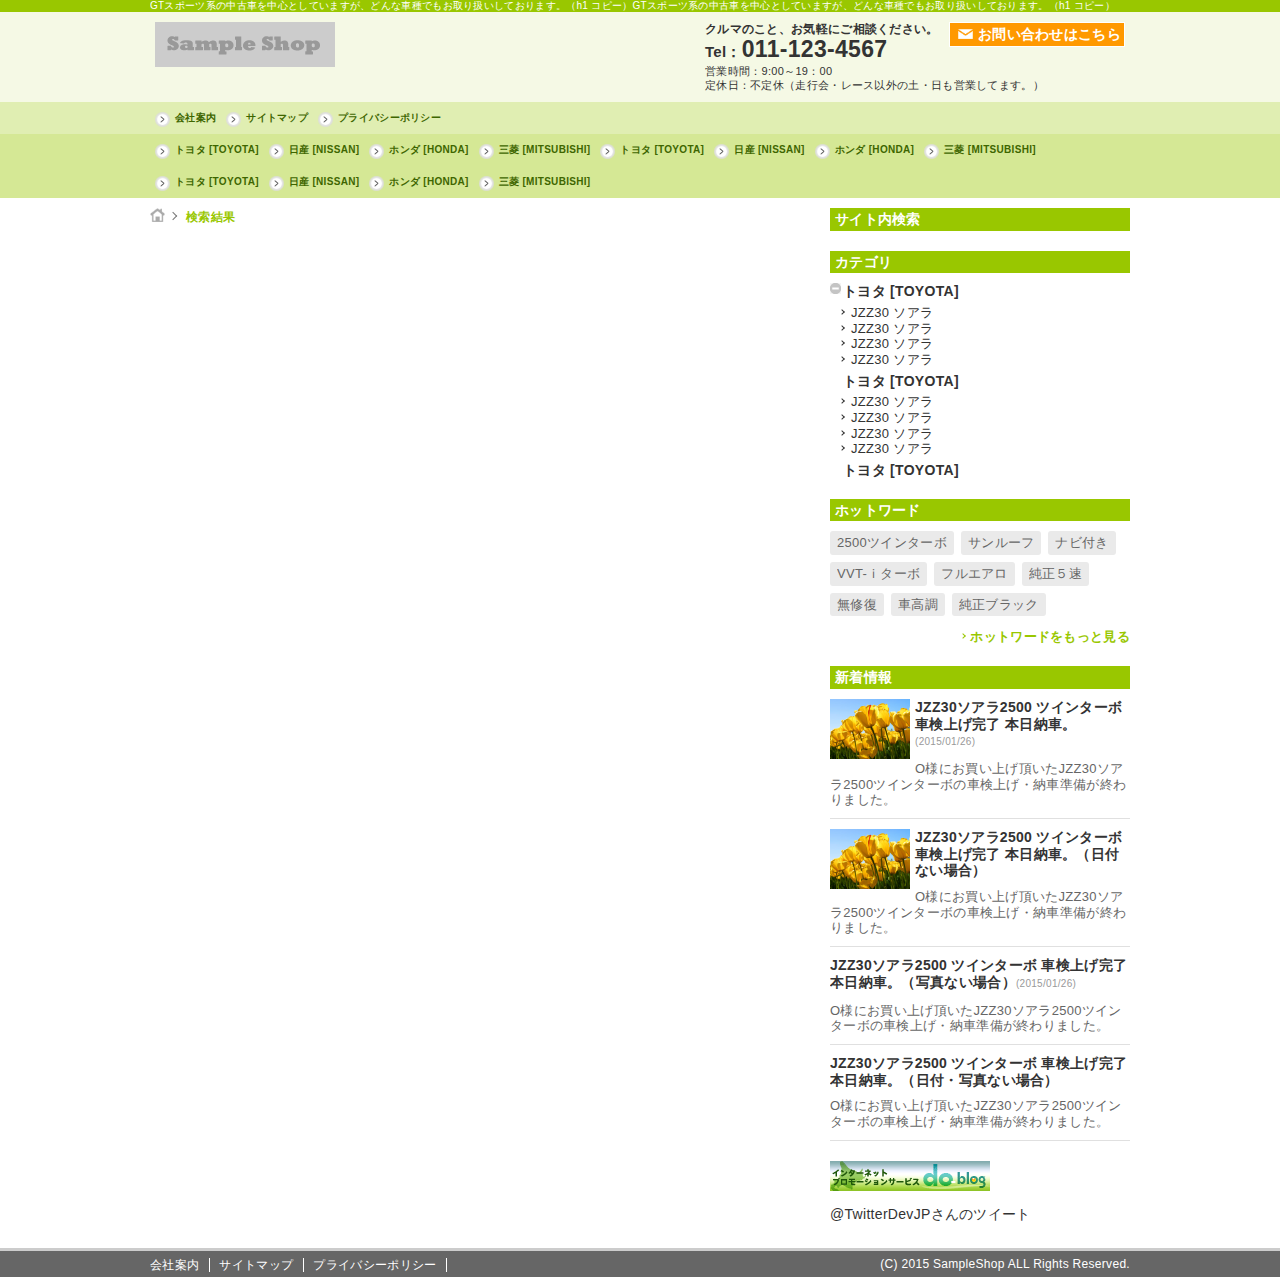
<file: common/template/search.htm>
<!doctype html>
<html lang="ja"><head>
<meta charset="UTF-8">
<meta http-equiv="X-UA-Compatible" content="IE=Edge"><!-- IEドキュメントモード指定 -->
<title>SampleBlogName</title>
<meta name="Description" content="">
<meta name="Keywords" content="">

<meta name="viewport" content="width=device-width; initial-scale=1.0">
<!-- IE9未満 html5対応 --><!--[if lt IE 9]>
<script src="//html5shiv.googlecode.com/svn/trunk/html5.js" type="text/javascript"></script>
<![endif]--><!-- IE9未満 html5対応 -->

<link type="text/css" rel="stylesheet" href="../../common/script/css/style.css">

<script src="http://ajax.googleapis.com/ajax/libs/jquery/1.7.1/jquery.min.js"></script>
<script src="../../common/script/js/jquery-ui.js"></script>
<script src="../../common/script/js/js.js"></script>
<script src="../../common/script/js/function.js"></script>
<script src="../../common/script/js/jquery.backgroundSize.js"></script>
<!-- fancybox -->
<script src="../../common/script/fancybox/jquery.fancybox-1.3.4.pack.js"></script>
<script>
$(function() {
	$(".fancybox").fancybox({
		'hideOnContentClick'	:true,
		'showCloseButton'	:false,
		'autoScale'		:false
	});
});
</script>
<!-- ここからjq jQueryAutoHeight -->
<script src="../../common/script/js/jQueryAutoHeight.js"></script>
<script type="text/javascript">
var w = $(window).width();
if (w > 769) { 
	$(function(){
		$('#rap .item .related_item .col5').autoHeight({column:5});
		$('#rap .item .related_item .col4').autoHeight({column:4});
		$('#rap .item .related_item .col3').autoHeight({column:3});
		$('#rap .item .related_item .col2').autoHeight({column:2});
		$('#rap .item .related_item .col2_2').autoHeight({column:1});
	});
} else {
}
</script>
<!-- Googleカスタム検索 -->
<script>
(function() {
//  ↓検索エンジンIDを書き換える
    var cx = '001295886434854555549:7plppjukchw';
//  var cx = '検索エンジンID';

    var gcse = document.createElement('script');
    gcse.type = 'text/javascript';
    gcse.async = true;
    gcse.src = (document.location.protocol == 'https:' ? 'https:' : 'http:') +
        '//www.google.com/cse/cse.js?cx=' + cx;
    var s = document.getElementsByTagName('script')[0];
    s.parentNode.insertBefore(gcse, s);
  })();
</script>
<!-- Googleカスタム検索 -->
</head>

<body>

<header>
	<div id="header_top_area"><div id="header_top">
		<div class="search-box">
			<div class="google-search search-box_form" id="gcse"><div class="gcse-searchbox-only" data-resultsUrl="./search.htm"></div></div>
		</div>

		<h1>GTスポーツ系の中古車を中心としていますが、どんな車種でもお取り扱いしております。（h1 コピー）GTスポーツ系の中古車を中心としていますが、どんな車種でもお取り扱いしております。（h1 コピー）</h1>
	</div></div><!-- /#header_area -->
	
	<div id="header_area"><div id="header">
		<div id="header_info">
			<a href="../../index.htm" class="logo"><img src="../../common/img/sample_logo.png" alt="SampleShop"></a>
		</div><!-- /#header_info -->
		<div id="header_contact">
			<p id="header_tel_comment">クルマのこと、お気軽にご相談ください。</p>
			<div id="header_tel">Tel：<a href="tel:011-123-4567"><span>011-123-4567</span></a></div>
			<p>営業時間：9:00～19：00<br>
			定休日：不定休（走行会・レース以外の土・日も営業してます。）</p>
			<a href="" id="header_mail"><img src="../../common/img/header_mail.png" width="15" height="10">お問い合わせはこちら</a>		</div>
		<!-- /#header_info -->
	</div></div><!-- /#header_area -->
</header>	
	
<nav id="gnav">
	<div class="google-search search-box_form" id="gcse"><div class="gcse-searchbox-only" data-resultsUrl="../../common/template/search.htm"></div></div>
	<div id="toggle"><a href="#">メニューを開く</a></div>
	<div id="gnav_box">
		<div id="sub_menu_area">
			<ul id="sub_menu">
				<li><a href="">会社案内</a></li>
				<li><a href="">サイトマップ</a></li>
				<li><a href="">プライバシーポリシー</a></li>
			</ul>
		</div>
		<div id="cate_menu_area">
			<ul id="cate_menu">
				<li><a href="">トヨタ [TOYOTA]</a></li>
				<li><a href="">日産 [NISSAN]</a></li>
				<li><a href="">ホンダ [HONDA]</a></li>
				<li><a href="">三菱 [MITSUBISHI]</a></li>
				<li><a href="">トヨタ [TOYOTA]</a></li>
				<li><a href="">日産 [NISSAN]</a></li>
				<li><a href="">ホンダ [HONDA]</a></li>
				<li><a href="">三菱 [MITSUBISHI]</a></li>
				<li><a href="">トヨタ [TOYOTA]</a></li>
				<li><a href="">日産 [NISSAN]</a></li>
				<li><a href="">ホンダ [HONDA]</a></li>
				<li><a href="">三菱 [MITSUBISHI]</a></li>
			</ul>
		</div>
	</div>
</nav>


<div id="contents_area"><div id="contents">

<div id="rap">

<div id="rap_top" style="display:block;">
	<aside class="pan"><a href="../"><img src="../../common/img/pan_home.png" alt="HOME" class="home" width="15" height="14"></a><span class="now">検索結果</span></aside>
</div>

<div class="search-result">
	<gcse:search></gcse:search>
</div>

</div><!-- /#rap -->


<div id="side">


	<div class="navbox search-box">
		<h2 class="nav_title">サイト内検索</h2>
		<div class="google-search" id="gcse"><div class="gcse-searchbox-only" data-resultsUrl="./search.htm"></div></div>
	</div>

	<div class="navbox cate">
		<h2 class="nav_title">カテゴリ</h2>
		<ul>
			<li><a href="">トヨタ [TOYOTA]</a><div class="btn_pm jq_menu_slide" rel="ca001" css="off"></div>
			<ul rel="ca001">
				<li><a href="">JZZ30 ソアラ</a></li>
				<li><a href="">JZZ30 ソアラ</a></li>
				<li><a href="">JZZ30 ソアラ</a></li>
				<li><a href="">JZZ30 ソアラ</a></li>
			</ul>
			</li>
			<li><a href="">トヨタ [TOYOTA]</a>
			<ul>
				<li><a href="">JZZ30 ソアラ</a></li>
				<li><a href="">JZZ30 ソアラ</a></li>
				<li><a href="">JZZ30 ソアラ</a></li>
				<li><a href="">JZZ30 ソアラ</a></li>
			</ul>
			</li>
			<li><a href="">トヨタ [TOYOTA]</a></li>
		</ul>
	</div><!-- /.navbox -->
	
	
	<div class="navbox hot_word">
		<h2 class="nav_title">ホットワード</h2>
		<ul class="tag">
			<li><a href="">2500ツインターボ</a></li>
			<li><a href="">サンルーフ</a></li>
			<li><a href="">ナビ付き</a></li>
			<li><a href="">VVT-ｉターボ</a></li>
			<li><a href="">フルエアロ</a></li>
			<li><a href="">純正５速</a></li>
			<li><a href="">無修復</a></li>
			<li><a href="">車高調</a></li>
			<li><a href="">純正ブラック</a></li>
		</ul>
		<div class="more"><a href="">ホットワードをもっと見る</a></div>
	</div><!-- /.navbox -->
	
	
	<div class="navbox entry">
		<h2 class="nav_title">新着情報</h2>
		<div class="box">
			<a href="" class="photo"><img src="../../common/img/sample.jpg" alt=""></a>
			<h3><a href="">JZZ30ソアラ2500 ツインターボ 車検上げ完了 本日納車。</a><span class="date">(2015/01/26)</span></h3>
			<p><a href="">O様にお買い上げ頂いたJZZ30ソアラ2500ツインターボの車検上げ・納車準備が終わりました。</a></p>
		</div>
		<div class="box">
			<a href="" class="photo"><img src="../../common/img/sample.jpg" alt=""></a>
			<h3><a href="">JZZ30ソアラ2500 ツインターボ 車検上げ完了 本日納車。（日付ない場合）</a></h3>
			<p><a href="">O様にお買い上げ頂いたJZZ30ソアラ2500ツインターボの車検上げ・納車準備が終わりました。</a></p>
		</div>
		<div class="box">
			<h3><a href="">JZZ30ソアラ2500 ツインターボ 車検上げ完了 本日納車。（写真ない場合）</a><span class="date">(2015/01/26)</span></h3>
			<p><a href="">O様にお買い上げ頂いたJZZ30ソアラ2500ツインターボの車検上げ・納車準備が終わりました。</a></p>
		</div>
		<div class="box">
			<h3><a href="">JZZ30ソアラ2500 ツインターボ 車検上げ完了 本日納車。（日付・写真ない場合）</a></h3>
			<p><a href="">O様にお買い上げ頂いたJZZ30ソアラ2500ツインターボの車検上げ・納車準備が終わりました。</a></p>
		</div>
	</div><!-- /.navbox -->
	
	
	<div class="navbox free_space">
		<h2 class="nav_title" style="display:none;">フリースペース</h2>
		
		<a href="http://www.do-blog.jp/" target="_blank"><img src="../../common/img/bn_do.gif" alt="do-blog"></a>

<div id="fb-root"></div>
<script>(function(d, s, id) {
  var js, fjs = d.getElementsByTagName(s)[0];
  if (d.getElementById(id)) return;
  js = d.createElement(s); js.id = id;
  js.src = "//connect.facebook.net/ja_JP/sdk.js#xfbml=1&appId=691842117520234&version=v2.0";
  fjs.parentNode.insertBefore(js, fjs);
}(document, 'script', 'facebook-jssdk'));</script>
<div class="fb-like-box" data-href="https://www.facebook.com/FacebookDevelopers" data-width="300" data-height="350" data-colorscheme="light" data-show-faces="false" data-header="true" data-stream="true" data-show-border="true"></div>

<a class="twitter-timeline" href="https://twitter.com/TwitterDevJP" data-widget-id="564665047310278658">@TwitterDevJPさんのツイート</a>
<script>!function(d,s,id){var js,fjs=d.getElementsByTagName(s)[0],p=/^http:/.test(d.location)?'http':'https';if(!d.getElementById(id)){js=d.createElement(s);js.id=id;js.src=p+"://platform.twitter.com/widgets.js";fjs.parentNode.insertBefore(js,fjs);}}(document,"script","twitter-wjs");</script>

	</div><!-- /.navbox -->

</div><!--/#side-->

</div></div><!--/#contents_area-->

<footer>
	<p id="page-top"><span>PAGE TOP</span></p>
	<div id="footer">
		<ul>
			<li><a href="../../">会社案内</a></li>
			<li><a href="../../">サイトマップ</a></li>
			<li><a href="../../">プライバシーポリシー</a></li>
		</ul>
		<small id="copy">(C) 2015 SampleShop ALL Rights Reserved.</small>
	</div><!--/#footer-->
</footer>

</body>
</html>
</file>
<file: common/script/css/style.css>
/* ★全体cssの読み込みと記事のcssです */

@import url("main.css");
@import url("header.css");
@import url("side.css");
@import url("footer.css");

/* fancybox */
@import url("../../../common/script/fancybox/jquery.fancybox-1.3.4.css");





/*- ここから色の変更 -----------------------------------*/
/************************
	パンくず・関連ワード
 ************************/
#rap_top .pan .now {
	/* パンくずの現在地の文字色 */
	color:#99C700;
}
#rap_top ul.tag li.on {
	/* 選択されたタグの背景色 */
	background:#E0EEB2;
}

/* ここからスマートフォン対応 */
@media screen and (max-width: 485px) {
#toggle_rap_top{
	/* 関連ワードを閉じる の背景色 */
	background: #CCE37F;
}
#toggle_rap_top a{
	/* 関連ワードを閉じる の文字色 */
	color: #3E6600;
}
#toggle_rap_top a:before {
	/* 関連ワードを閉じる の矢印の色 */
	border: 1px solid #3E6600;
}
}

/************************
	記事スタイル　詳細・共通
 ************************/
/* 詳細ページ記事タイトル・一覧ページタイトル */
#rap article.item h1,
#rap h2.search_name {
	/* 装飾（左線） */
	border-left:5px solid #CCE37F;
}

/* 見出し（中） */
#rap article.item h3:before {
	/* 見出し（中）の装飾の色 */
	background-color:#99C700;
	box-shadow: 0 0 0 2px #99C700;
	-webkit-box-shadow: 0 0 0 2px #99C700;
	-moz-box-shadow: 0 0 0 2px #99C700;
}
/* 見出し（小） */
#rap article.item h4:before,
#rap article.item h4 {
	/* 見出し（小）の文字色 */
	color:#99C700;
}

/******************
	記事スタイル　一覧ページ
********************/
/* 一覧ページコメント */
#rap .text_box1 {
	/* 線：グレー 背景：ライトグレー */
	border: 1px solid #ccc;
	background: #f7f7f7;
}
#rap text_box2 {
	/* 太線：グレー 背景：白 */
	border: 5px solid #ccc;
	background: #fff;
}
#rap .text_box3 {
	/* 線：グレー 背景：薄黄色 */
	border: 1px solid #ccc;
	background: #ffffcc;
}
#rap .text_box4 {
	/* 太線：グレー 背景：薄黄色 */
	border: 5px solid #ccc;
	background: #ffffcc;
}
/*- ここまで色の変更 -----------------------------------*/





/* /////////////////////////////////////////////////////////////////////////// 
	以下を変更するとテンプレートが崩れる恐れがありますので、ご注意ください
 /////////////////////////////////////////////////////////////////////////// */





/************************
	パンくず・関連ワード
 ************************/
#toggle_rap_top {
	display:none;
}
#rap_top {
	margin-bottom:30px;
	display:block;
}
/* パンくず */
#rap_top .pan {
	color:#777;
	font-size:12px;
	position:relative;
	padding-top:2px;
	padding-left:20px;
	margin-bottom:5px;
	overflow:hidden;
}
#rap_top .pan a {
	color:#777;
	margin-right:5px;
}
#rap_top .pan a:before {
	border-top: 1px solid #777;
	border-right: 1px solid #777;
	content:"";
	height:5px;
	width:5px;
	transform:rotate(45deg);
	-webkit-transform: rotate(45deg);
	display:inline-block;
	margin:0 5px 2px 0;
}
#rap_top .pan .home {
	position:absolute;
	top:0;
	left:0;
}
#rap_top .pan .home:before {
	display:none;
}
#rap_top .pan .home img {
	width:15px;
	color:#ccc;
}
#rap_top .pan .now {
	font-weight:bold;
}
#rap_top .pan .now.on:after {
	border-top: 1px solid #777;
	border-right: 1px solid #777;
	content:"";
	height:5px;
	width:5px;
	transform:rotate(45deg);
	-webkit-transform: rotate(45deg);
	display:inline-block;
	margin:0 0 2px 5px;
}

/* パンくず下のタグ */
#rap_top ul.tag {
	background:url(../../../common/img/tag.png) left top no-repeat;
	padding-left:30px;
	margin-top:10px;
}
@media only screen and (-webkit-min-device-pixel-ratio: 2), 
only screen and (min-device-pixel-ratio: 2) {
#rap_top ul.tag {
	background:url(../../../common/img/tag@2x.png) left top no-repeat;
	background-size: 20px 14px;
}
}
#rap_top ul.tag li {
	font-size:11px;
	padding:2px 4px;
	margin-right:5px;
	margin-bottom:5px;
}
/* カテゴリ一覧 タイトル */
#rap h2.search_name {
	background:url(../../../common/img/search.png) 10px top no-repeat;
	min-height:26px;
	color:#666;
	font-size:20px;
	font-weight:bold;
	padding-left:40px;
	margin-bottom:20px;
}
@media only screen and (-webkit-min-device-pixel-ratio: 2), 
only screen and (min-device-pixel-ratio: 2) {
#rap h2.search_name {
	background:url(../../../common/img/search@2x.png) left top no-repeat;
	background-size: 26px 26px;
}
}

/* ここからスマートフォン対応 */
@media screen and (max-width: 485px) {
#toggle_rap_top{
  width: 100%;
  margin-bottom:10px;
  display: block;
  position: relative;
}
#toggle_rap_top a{
  display: block;
  position: relative;
  padding: 5px 0;
  font-size:13px;
  font-weight:bold;
  text-align: center;
  text-decoration: none;
  line-height:100%;
}
#toggle_rap_top a:before {
	border-bottom:none;
	border-left:none;
	content:"";
	height:6px;
	width:6px;
	transform:rotate(135deg);
	-webkit-transform: rotate(135deg);
	display:inline-block;
	position:absolute;
	top:5px;
	left:10px;
}
#toggle_rap_top.active a:before {
	transform:rotate(315deg);
	-webkit-transform: rotate(315deg);
	top:10px;
}
#toggle_rap_top .active{
	display:none;
}
#toggle_rap_top.active .passive{
	display:none;
}
#toggle_rap_top.active .active{
	display:inline;
}
#rap_top {
	background:#fff;
/*	border-bottom:1px solid #ccc;*/
	border-left:none;
	display:none;
	width:initial;
	padding:0 10px 10px;
	margin-bottom:10px;
}
/* パンくず下のタグ */
#rap_top ul.tag li {
	float:none;
}
}


/******************
	記事スタイル
********************/
#rap .item {
	margin-bottom:10px;
}
/* 記事タイトル */
#rap .item h1 {
	font-size:20px;
	font-weight:bold;
	padding-left:10px;
}
/* 日付 */
#rap .item .date {
	color:#999;
	font-size:12px;
	margin-bottom:20px;
}
#rap .item .date .record {
}
#rap .item .date .update {
	border-left:1px solid #999;
	padding-left:5px;
}
#rap .item div {
	line-height:150%;
}
/* 記事本文内の画像 */
#rap .item img {
	margin:10px;
	margin-left:0;
}
#rap .item .fancybox img {
	max-width:100%;
}
@media screen and (max-width: 769px) {
#rap .item .fancybox img {
	max-width:95%;
}
}

/* 見出し（大） */
#rap .item h2 {
	border-left:5px solid #666;
	color:#666;
	font-size:18px;
	font-weight:bold;
	padding-left:10px;
	margin-top:20px;
	margin-bottom:10px;
}
/* 見出し（中） */
#rap article.item h3:before {
	content:"";
	margin-right:8px;
	border: solid 2px #fff;
	width:9px;
	height:9px;
	display:inline-block;
	-moz-border-radius: 60px;
	-webkit-border-radius: 60px;
	border-radius: 60px;
/*IE 7 AND 8 DO NOT SUPPORT BORDER RADIUS*/
behavior: url(../../../common/script/js/PIE.htc);
}
#rap article.item h3 {
	color:#666;
	font-size:16px;
	font-weight:bold;
	margin-top:20px;
	margin-bottom:10px;
}
/* 見出し（小） */
#rap article.item h4:before {
	content:"-";
	font-size:16px;
	font-weight:bold;
	margin-right:10px;
}
#rap article.item h4 {
	font-size:14px;
	font-weight:bold;
	margin-top:20px;
	margin-bottom:10px;
}
/*リスト*/
#rap article.item ol {
	list-style:decimal outside none;
	margin-left:25px;
}
#rap article.item ul {
	list-style:disc outside none;
	margin-left:20px;
}

/*- 関連記事 -----------------------------------*/
#rap aside.item {
}
#rap aside.item .boxin {
	margin-bottom:10px;
	overflow:hidden;
}
#rap .item .related_item .box {
	padding:3px;
	margin-bottom:20px;
	margin-right:8px;
	display:inline-block;
	float:left;
}
#rap .item .related_item .box:hover {
	background:#eee;
}
#rap .item .related_item .box img {
	width:100%;
	margin:0;
}
#rap .item .related_item .box h3 {
	font-size:14px;
	font-weight:bold;
	padding-left:0;
	margin:0;
}
#rap .item .related_item .box h3 .date {
	color:#999;
	font-size:10px;
	font-weight:normal;
}
#rap .item .related_item .box p {
	color:#666;
	font-size:13px;
	margin-top:10px;
}

/* ５列表示 */
#rap .item .related_item .col5 {
	width:114px;
}
/* ４列表示 */
#rap .item .related_item .col4 {
	width:146px;
}
/* ３列表示 */
#rap .item .related_item .col3 {
	width:199px;
}
/* ２列表示 */
#rap .item .related_item .col2 {
	width:306px;
}
#rap .item .related_item .col2 img {
}
/* ２列表示 パターン２ */
#rap .item .related_item .col2_2 {
	width:306px;
	overflow:hidden;
}
#rap .item .related_item .col2_2 .photo {
	width:114px;
	float:left;
	margin-right:5px;
	display:block;
}
/* １列表示 */
#rap .item .related_item .col1 {
	width:100%;
	overflow:hidden;
	margin-bottom:10px;
}
#rap .item .related_item .col1 .photo {
	width:148px;
	float:left;
	margin-right:5px;
	display:block;
}

/* ここからスマートフォン対応 */
@media screen and (max-width: 485px) {
#rap .item .related_item .box {
	width:100%!important;
	overflow:hidden!important;
	margin-bottom:10px!important;
}
#rap .item .related_item .box .photo {
	width:100px!important;
	float:left!important;
	margin-right:5px!important;
	display:block!important;
}
}
/* ここまでスマートフォン対応 */



/******************
	記事スタイル　一覧ページ
********************/
/* 一覧ページコメント */
#rap .text_box1 {
	padding: 10px;
}
#rap .comment_top {
	margin-bottom:20px;
}
#rap .comment_btm {
	margin-top:30px;
}

#rap .item.list h1 {
	border-left:none;
}
#rap .item.list {
	border-bottom:3px solid #ddd;
	padding-top:30px;
	padding-bottom:30px;
	margin-bottom:0;
}
#rap .item.list .photo,
#rap .item.list .short_text {
	display:none;
}

/*- サムネイル表示のパターン -----------------------------------*/
#rap .item.list.off {
	overflow:hidden;
}
#rap .item.list.off:hover {
	background:#fafafa;
}
#rap .item.list.off img,
#rap .item.list.off h2,
#rap .item.list.off h3,
#rap .item.list.off div {
	display:none;
}
#rap .item.list.off .photo {
	width:160px;
	float:left;
	margin-right:5px;
	margin-bottom:5px;
	display:block;
}
#rap .item.list.off .photo img {
	width:100%;
	margin:0;
	display:block;
}
#rap .item.list.off h1 {
	font-size:16px;
	display:block;
}
#rap .item.list.off .short_text,
#rap .item.list.off .date {
	display:block;
}
/* カテゴリ */
#rap .item.list.off div.cate {
	color:#999;
	font-size:12px;
	display:block;
	margin-top:10px;
	margin-bottom:5px;
}
#rap .item.list.off .cate a {
	color:inherit;
}
/* タグ */
#rap .item.list.off .tag {
	color:#999;
	font-size:12px;
	margin-left:0;
}
#rap .item.list.off .tag li {
	font-size:11px;
	padding:2px 4px;
	margin-right:5px;
	margin-bottom:5px;
}
#rap .item.list.off .tag a {
	color:inherit;
}


/* ここからスマートフォン対応 */
@media screen and (max-width: 485px) {
#rap .item.list {
	overflow:hidden;
}
#rap .item.list:hover {
	background:#fafafa;
}
#rap .item.list img,
#rap .item.list h2,
#rap .item.list h3,
#rap .item.list div {
	display:none;
}
#rap .item.list .photo {
	width:80px!important;
	float:left;
	margin-right:5px;
	display:block;
}
#rap .item.list .photo img {
	width:100%;
	margin:0;
	display:block;
}
#rap .item.list h1 {
	font-size:14px!important;
	display:block;
}
#rap .item.list .short_text,
#rap .item.list .date {
	display:block;
}
}
/* ここまでスマートフォン対応 */
</file>
